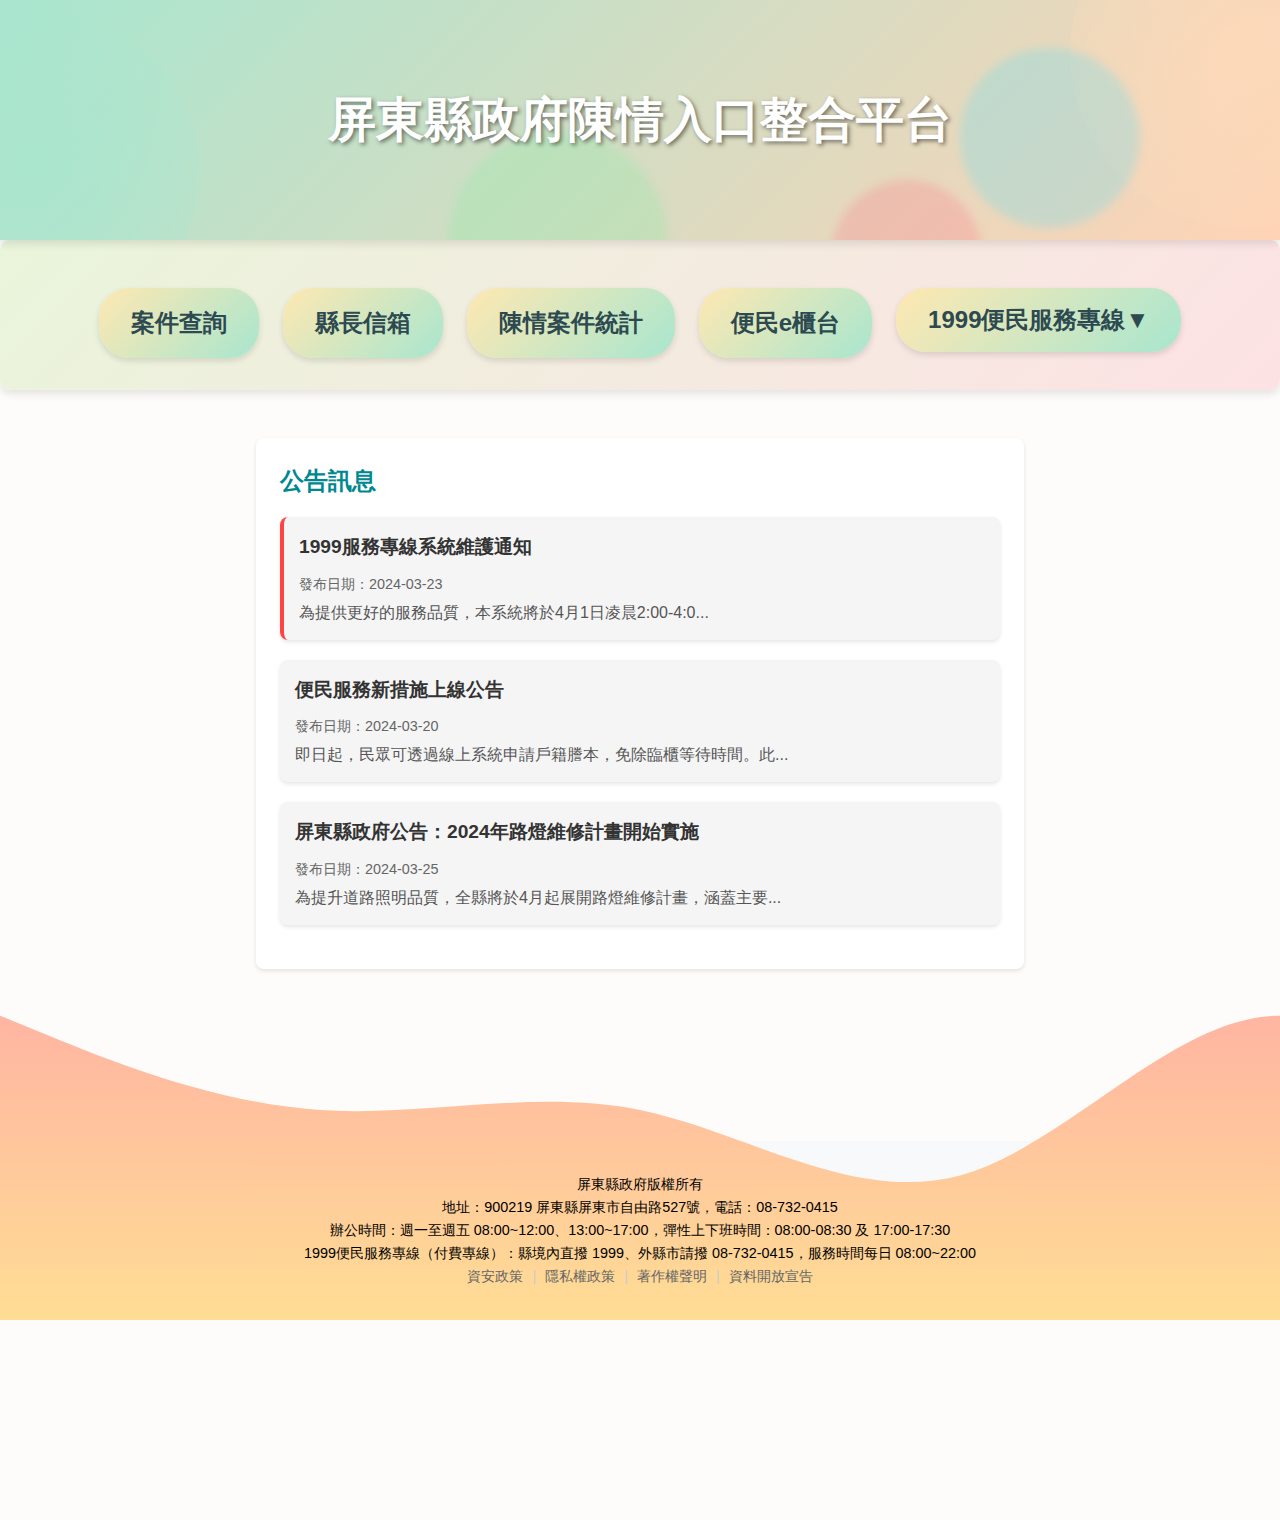
<file: index.html>
<!DOCTYPE html>
<html lang="zh-Hant">
  <head>
    <meta charset="UTF-8" />
    <meta name="viewport" content="width=device-width, initial-scale=1.0" />
    <title>屏東縣政府陳情入口整合平台</title>
    <link rel="stylesheet" href="styles.css" />
    <script defer src="scripts.js"></script>
  </head>

  <style>
    /* 彈跳視窗（Modal）相關樣式 */
    .modal {
      display: none; /* 預設隱藏 */
      position: fixed; /* 固定在視窗上方 */
      z-index: 9999; /* 保證在最前方 */
      left: 0;
      top: 0;
      width: 100%;
      height: 100%;
      overflow: auto; /* 內容若超出視窗，則產生捲軸 */
      background-color: rgba(0, 0, 0, 0.5); /* 半透明背景 */
    }
    .modal-content {
      background-color: #fff;
      margin: 10% auto; /* 使區塊在畫面置中 */
      padding: 2rem 2.5rem;
      width: 80%;
      max-width: 600px;
      position: relative;
      border-radius: 4px;
      max-height: 80vh; /* 避免 Modal 過高時超出畫面 */
      overflow-y: auto; /* 內容過多時可捲動 */
      white-space: normal; /* 預設就會換行 */
      /* 或者是 white-space: pre-wrap; */
      word-wrap: break-word; /* 長字自動換行 */
      border-right: 2px solid rgba(255, 0, 0, 0.1); /* 右邊框 */
      border-bottom: 2px solid rgba(255, 0, 0, 0.1); /* 下邊框 */
    }
    .modal-content h3 {
      margin-top: 0;
    }
    .close-button {
      position: absolute;
      top: 10px;
      right: 15px;
      font-size: 24px;
      color: #333;
      cursor: pointer;
    }
    .close-button:hover {
      color: #666;
    }
  </style>
  <body>
    <!-- 頁首 -->
    <header>
      <h1>屏東縣政府陳情入口整合平台</h1>
      <!--
      <nav>
        <ul>
          <li><a href="#">首頁</a></li>
          <li><a href="#">最新消息</a></li>
          <li><a href="chart.html">統計圖表</a></li>
          <li><a href="#">聯絡我們</a></li>
        </ul>
      </nav> -->
      <div class="circle"></div>
  <div class="circle"></div>
  <div class="circle"></div>
  <div class="circle"></div>
    </header>

    <!-- 按鈕查詢區 -->
    <section class="query-section">
      <div class="query-buttons">
        <button class="query-btn" onclick="location.href='case_query.html'">
          案件查詢
        </button>
        <button class="query-btn" onclick="location.href='mayor_mailbox.html'">
          縣長信箱
        </button>
        <!-- <button class="query-btn" onclick="location.href='faq.html'">常見問題集</button> -->
        <button class="query-btn" onclick="location.href='chart.html'">
          陳情案件統計
        </button>

        <a
          href="https://www.pthg.gov.tw/e-service/"
          target="_blank"
          rel="noopener noreferrer"
          class="query-btn"
        >
          便民e櫃台
        </a>
        <!-- 更多服務按鈕 -->
        <div class="dropdown">
          <button class="query-btn">1999便民服務專線▼</button>
          <div class="dropdown-menu">
            <button
              class="dropdown-item"
              onclick="location.href='1999_service.html'"
            >
              1999服務時間與費率說明
            </button>
            <button
              class="dropdown-item"
              onclick="location.href='1999_case_process.html'"
            >
              案件流程與規範
            </button>
            <button class="dropdown-item" onclick="location.href='contact_info.html'">其他相關通報專線</button>
          </div>
        </div>
      </div>
    </section>

    <!-- 主要內容 -->
    <main>
      <section class="content">
        <h2>公告訊息</h2>
        <div id="news-container">
          <!-- 新聞內容將由 JavaScript 動態載入 -->
          <div class="loading">載入中...</div>
        </div>
      </section>
      <!-- 增加空白區域 -->
      <div class="spacer"></div>
    </main>

    <!-- 彈跳視窗 (Modal) 結構 -->
    <div id="modal" class="modal">
      <div class="modal-content">
        <!-- 關閉按鈕 -->
        <span id="close-modal" class="close-button">&times;</span>
        <!-- 這裡會動態載入新聞標題與內文 -->
        <h3 id="modal-title"></h3>
        <p id="modal-date" class="news-date"></p>
        <p id="modal-body" class="news-content"></p>
      </div>
    </div>

    <!-- 頁尾 -->
    <footer>
      <div class="footer-content">
        <p>屏東縣政府版權所有</p>
        <p>地址：900219 屏東縣屏東市自由路527號，電話：08-732-0415</p>

        <p>
          辦公時間：週一至週五
          08:00~12:00、13:00~17:00，彈性上下班時間：08:00-08:30 及 17:00-17:30
        </p>
        <p>
          1999便民服務專線（付費專線）：縣境內直撥 1999、外縣市請撥
          08-732-0415，服務時間每日 08:00~22:00
        </p>
        <a
          href="https://www.pthg.gov.tw/cp.aspx?n=12BA767FD998D05E"
          class="footer-link"
          >資安政策</a
        >
        <span>|</span>
        <a
          href="https://www.pthg.gov.tw/cp.aspx?n=48DF0A537FFF0FAF"
          class="footer-link"
          >隱私權政策</a
        >
        <span>|</span>
        <a
          href="https://www.pthg.gov.tw/cp.aspx?n=F0BADD3C2111A890"
          class="footer-link"
          >著作權聲明</a
        >
        <span>|</span>
        <a
          href="https://www.pthg.gov.tw/cp.aspx?n=71AA0F794E4D8D92"
          class="footer-link"
          >資料開放宣告</a
        >
      </div>
      <svg
        id="wave"
        style="transform: rotate(0deg); transition: 0.3s"
        viewBox="0 0 1440 490"
        version="1.1"
        xmlns="http://www.w3.org/2000/svg"
      >
        <defs>
          <linearGradient id="sw-gradient-0" x1="0" x2="0" y1="1" y2="0">
            <stop stop-color="rgba(255, 221, 148, 1)" offset="0%"></stop>
            <stop stop-color="rgba(255, 167, 167, 1)" offset="100%"></stop>
          </linearGradient>
        </defs>
        <path
          style="transform: translate(0, 0px); opacity: 1"
          fill="url(#sw-gradient-0)"
          d="M0,147L60,171.5C120,196,240,245,360,253.2C480,261,600,229,720,253.2C840,278,960,359,1080,326.7C1200,294,1320,147,1440,147C1560,147,1680,294,1800,318.5C1920,343,2040,245,2160,171.5C2280,98,2400,49,2520,32.7C2640,16,2760,33,2880,89.8C3000,147,3120,245,3240,261.3C3360,278,3480,212,3600,196C3720,180,3840,212,3960,204.2C4080,196,4200,147,4320,106.2C4440,65,4560,33,4680,81.7C4800,131,4920,261,5040,326.7C5160,392,5280,392,5400,383.8C5520,376,5640,359,5760,318.5C5880,278,6000,212,6120,228.7C6240,245,6360,343,6480,375.7C6600,408,6720,376,6840,302.2C6960,229,7080,114,7200,89.8C7320,65,7440,131,7560,187.8C7680,245,7800,294,7920,326.7C8040,359,8160,376,8280,383.8C8400,392,8520,392,8580,392L8640,392L8640,490L8580,490C8520,490,8400,490,8280,490C8160,490,8040,490,7920,490C7800,490,7680,490,7560,490C7440,490,7320,490,7200,490C7080,490,6960,490,6840,490C6720,490,6600,490,6480,490C6360,490,6240,490,6120,490C6000,490,5880,490,5760,490C5640,490,5520,490,5400,490C5280,490,5160,490,5040,490C4920,490,4800,490,4680,490C4560,490,4440,490,4320,490C4200,490,4080,490,3960,490C3840,490,3720,490,3600,490C3480,490,3360,490,3240,490C3120,490,3000,490,2880,490C2760,490,2640,490,2520,490C2400,490,2280,490,2160,490C2040,490,1920,490,1800,490C1680,490,1560,490,1440,490C1320,490,1200,490,1080,490C960,490,840,490,720,490C600,490,480,490,360,490C240,490,120,490,60,490L0,490Z"
        ></path>
      </svg>
    </footer>

    <script>
      // 載入最新訊息並綁定點擊事件
      async function loadNews() {
        try {
          const response = await fetch("news.json");
          const data = await response.json();
          data.news.sort((a, b) => a.id - b.id); // 依id排序
          const newsContainer = document.getElementById("news-container");

          // 清空「載入中...」訊息
          newsContainer.innerHTML = "";

          // 逐筆建立新聞項目
          data.news.forEach((item) => {
            const newsItem = document.createElement("div");
            newsItem.className = `news-item ${
              item.important ? "important" : ""
            }`;
            // 塞入簡要資訊
            newsItem.innerHTML = `
              <h3>${item.title}</h3>
              <p class="news-date">發布日期：${item.date}</p>
              <p class="news-content">
                <!-- 為了版面美觀，可只顯示前幾行或前幾個字，此處示範保留部分內容 -->
                ${item.content.substring(0, 30)}... 
              </p>
            `;

            // 點擊後顯示彈跳視窗的完整內容
            newsItem.addEventListener("click", () => {
              // 取得 Modal 相關元素
              const modal = document.getElementById("modal");
              const modalTitle = document.getElementById("modal-title");
              const modalDate = document.getElementById("modal-date");
              const modalBody = document.getElementById("modal-body");

              // 動態填入內容
              modalTitle.textContent = item.title;
              modalDate.textContent = "發布日期：" + item.date;
              modalBody.textContent = item.content;

              // 顯示 Modal
              modal.style.display = "block";
            });

            newsContainer.appendChild(newsItem);
          });
        } catch (error) {
          console.error("載入新聞資料時發生錯誤:", error);
          document.getElementById("news-container").innerHTML =
            '<p class="error">載入資料時發生錯誤，請稍後再試。</p>';
        }
      }

      // 註冊關閉 Modal 的事件
      function initModalClose() {
        const modal = document.getElementById("modal");
        const closeModalBtn = document.getElementById("close-modal");

        // 點擊「X」關閉
        closeModalBtn.addEventListener("click", () => {
          modal.style.display = "none";
        });

        // 點擊背景區域也關閉
        window.addEventListener("click", (event) => {
          if (event.target === modal) {
            modal.style.display = "none";
          }
        });
      }

      // 當頁面載入完成時執行
      document.addEventListener("DOMContentLoaded", () => {
        loadNews();
        initModalClose();
      });
      
    </script>
    <!-- 回到頂部按鈕 -->
<button id="top-btn" onclick="scrollToTop()">
  <i class="fas fa-chevron-up"></i>
</button>

<!-- 引入 Font Awesome 圖標庫 -->
<link rel="stylesheet" href="https://cdnjs.cloudflare.com/ajax/libs/font-awesome/6.0.0/css/all.min.css">


  </body>
</html>
</file>
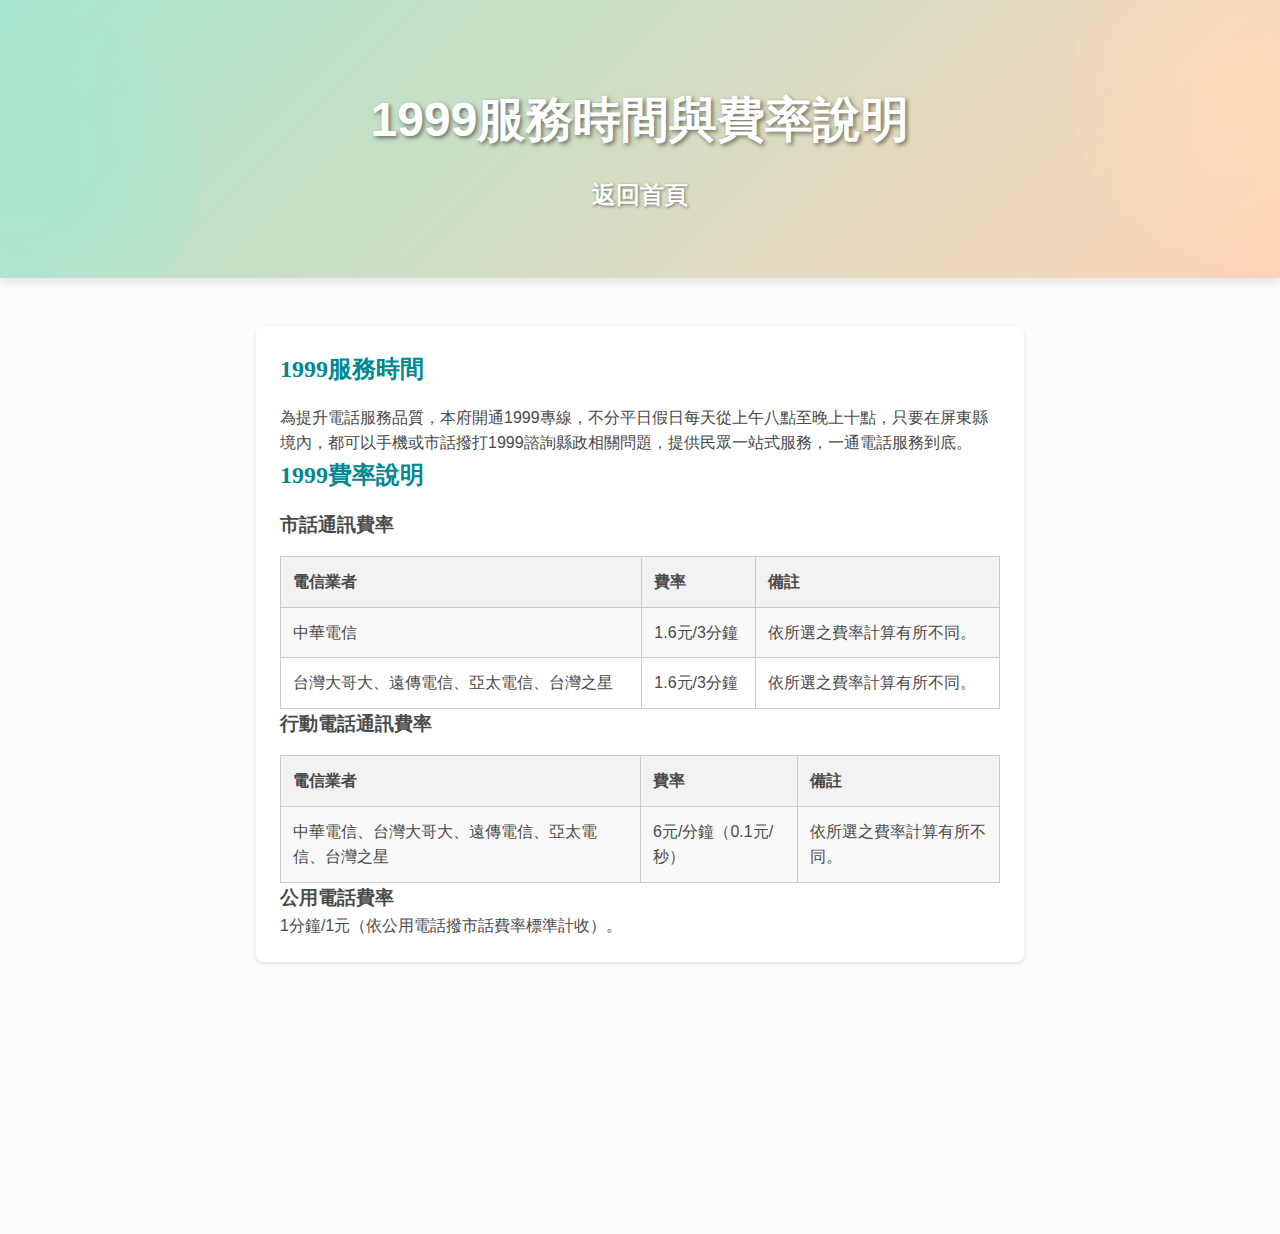
<file: 1999_service.html>
<!DOCTYPE html>
<html lang="zh-Hant">
  <head>
    <meta charset="UTF-8" />
    <meta name="viewport" content="width=device-width, initial-scale=1.0" />
    <title>屏東縣政府陳情入口整合平台</title>
    <link rel="stylesheet" href="styles.css" />
    <script defer src="scripts.js"></script>
    <link
      href="https://cdnjs.cloudflare.com/ajax/libs/font-awesome/6.0.0-beta3/css/all.min.css"
      rel="stylesheet"
    />
  </head>
  <body>
    <!-- 頁首 -->
    <header>
      <h1>1999服務時間與費率說明</h1>
      <nav>
        <ul>
          <li><a href="index.html">返回首頁</a></li>
        </ul>
      </nav>
    </header>

    <!-- 主要內容 -->
    <main>
      <section class="content">
        <h2>1999服務時間</h2>
        <p>
          為提升電話服務品質，本府開通1999專線，不分平日假日每天從上午八點至晚上十點，只要在屏東縣境內，都可以手機或市話撥打1999諮詢縣政相關問題，提供民眾一站式服務，一通電話服務到底。
        </p>

        <h2>1999費率說明</h2>
        <h3>市話通訊費率</h3>
        <table>
          <thead>
            <tr>
              <th>電信業者</th>
              <th>費率</th>
              <th>備註</th>
            </tr>
          </thead>
          <tbody>
            <tr>
              <td>中華電信</td>
              <td>1.6元/3分鐘</td>
              <td>依所選之費率計算有所不同。</td>
            </tr>
            <tr>
              <td>台灣大哥大、遠傳電信、亞太電信、台灣之星</td>
              <td>1.6元/3分鐘</td>
              <td>依所選之費率計算有所不同。</td>
            </tr>
          </tbody>
        </table>

        <h3>行動電話通訊費率</h3>
        <table>
          <thead>
            <tr>
              <th>電信業者</th>
              <th>費率</th>
              <th>備註</th>
            </tr>
          </thead>
          <tbody>
            <tr>
              <td>中華電信、台灣大哥大、遠傳電信、亞太電信、台灣之星</td>
              <td>6元/分鐘（0.1元/秒）</td>
              <td>依所選之費率計算有所不同。</td>
            </tr>
          </tbody>
        </table>

        <h3>公用電話費率</h3>
        <p>1分鐘/1元（依公用電話撥市話費率標準計收）。</p>

       
      </section>
<!--      <h4>相關檔案</h4>

      #在新標籤中打開 PDF
      <a
        href="屏東縣政府 1999 話務服務作業要點.pdf"
        target="_blank"
        class="attachment-btn"
      >
        <i class="fas fa-download"></i> 屏東縣政府 1999 話務服務作業要點
      </a>
      <a href="話務服務流程圖.pdf" target="_blank" class="attachment-btn">
        <i class="fas fa-download"></i> 話務服務流程圖
      </a>
       -->
    </main>
        <!-- 回到頂部按鈕 -->
<button id="top-btn" onclick="scrollToTop()">
  <i class="fas fa-chevron-up"></i>
</button>

<!-- 引入 Font Awesome 圖標庫 -->
<link rel="stylesheet" href="https://cdnjs.cloudflare.com/ajax/libs/font-awesome/6.0.0/css/all.min.css">

  </body>
</html>
</file>
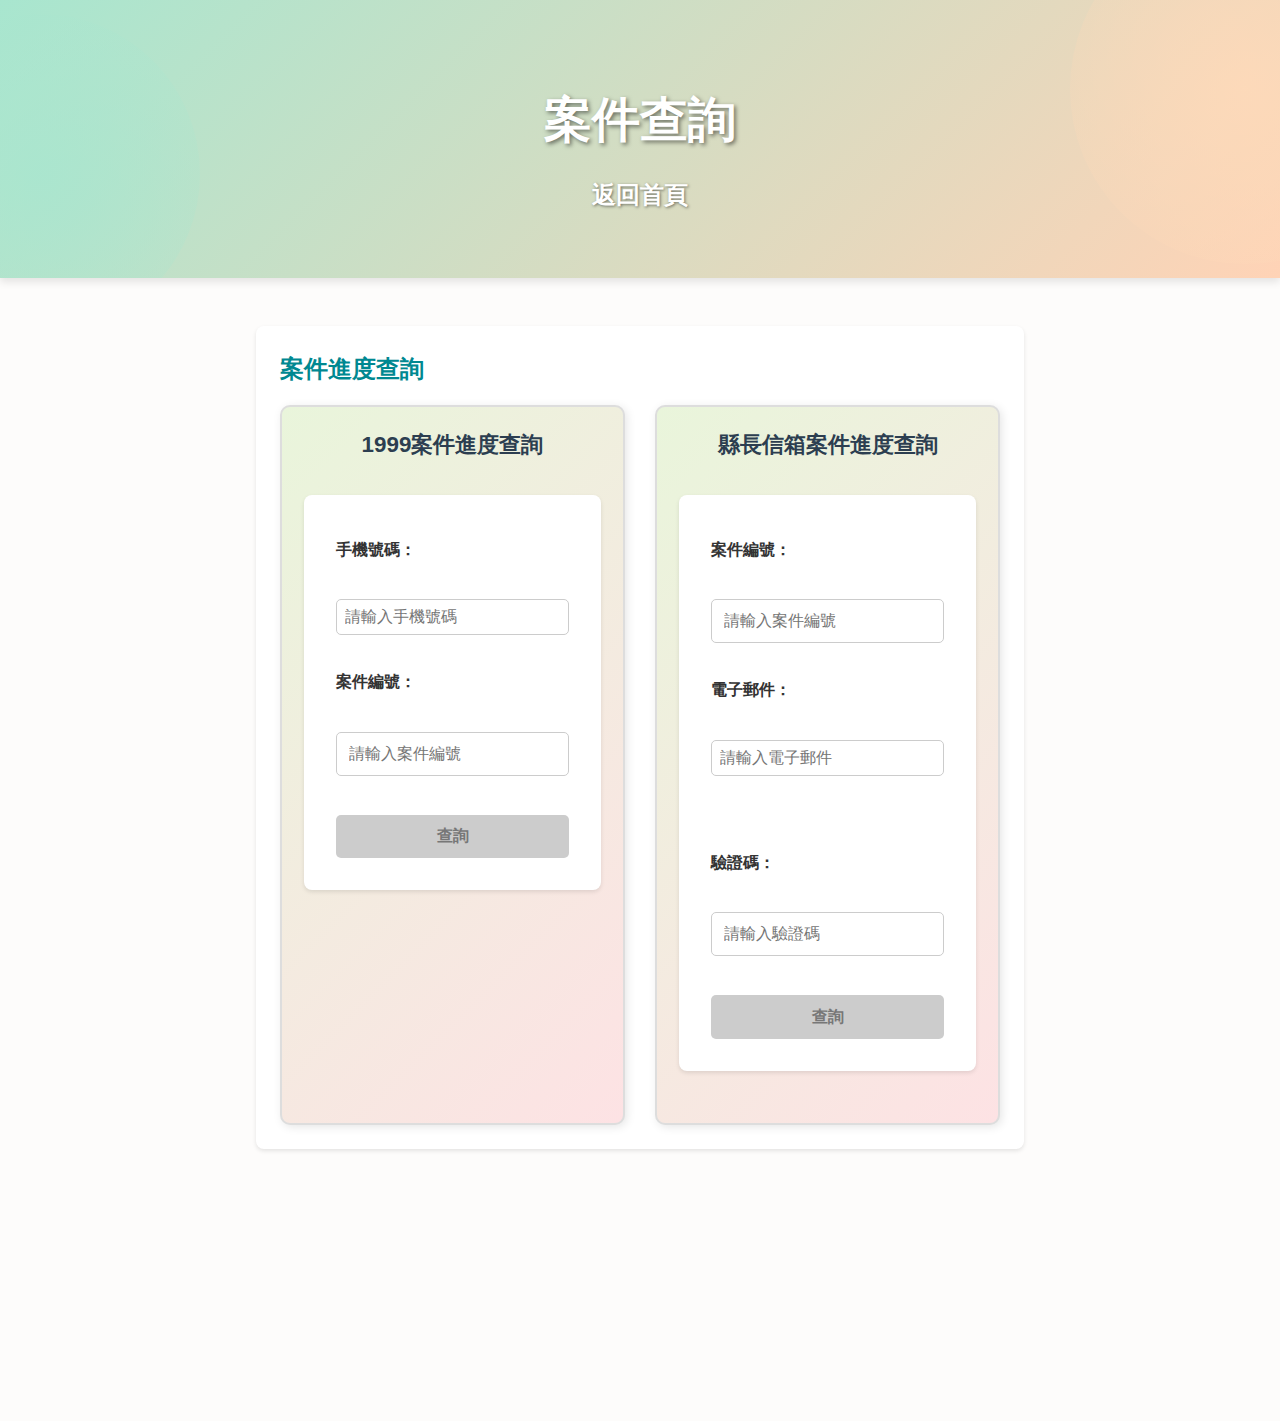
<file: case_query.html>
<!DOCTYPE html>
<html lang="zh-Hant">
  <head>
    <meta charset="UTF-8" />
    <meta name="viewport" content="width=device-width, initial-scale=1.0" />
    <title>屏東縣政府陳情入口整合平台</title>
    <link rel="stylesheet" href="styles.css" />
    <script defer src="scripts.js"></script>
    <style>
      /* **統一區塊大小 & 版面美化** */
      .query-container {
        display: flex;
        gap: 30px; /* 設定區塊間距 */
        justify-content: space-between;
        align-items: stretch; /* 讓區塊高度一致 */
      }

      /* **統一區塊樣式** */
      .query-section {
        flex: 1;
        padding: 20px;
        border: 2px solid #ddd; /* 增加邊框讓區塊更明顯 */
        border-radius: 10px; /* 圓角邊框 */
        background-color: #f9f9f9; /* 淺色背景 */
        box-shadow: 2px 2px 10px rgba(0, 0, 0, 0.1); /* 增加陰影 */
        display: flex;
        flex-direction: column;
      }

      .query-section h3 {
        text-align: center;
        font-size: 1.4rem;
        color: #2c3e50;
      }

      /* **輸入框樣式** */
      .query-form label {
        font-weight: bold;
        color: #333;
        margin-top: 10px;
        display: block;
      }

      .query-form input {
        width: 100%;
        padding: 8px;
        font-size: 1rem;
        border: 1px solid #ccc;
        border-radius: 5px;
        margin-top: 5px;
        transition: 0.3s;
      }

      .query-form input:focus {
        border-color: #3498db;
        box-shadow: 0 0 5px rgba(52, 152, 219, 0.5);
      }

      /* **驗證碼區塊** */
      .captcha-container {
        display: flex;
        align-items: center;
      }

      .captcha-container img {
        margin-left: 10px;
        height: 40px;
        border-radius: 5px;
      }

      /* **按鈕樣式** */
      .submit-btn {
        width: 100%;
        padding: 10px;
        font-size: 1rem;
        font-weight: bold;
        color: white;
        background-color: #3498db; /* 藍色按鈕 */
        border: none;
        border-radius: 5px;
        cursor: pointer;
        margin-top: 15px;
        transition: background-color 0.3s ease;
      }

      .submit-btn:hover {
        background-color: #2980b9;
      }

      .submit-btn:disabled {
        background-color: #bdc3c7;
        cursor: not-allowed;
      }

      /* **響應式設計** */
      @media (max-width: 768px) {
        .query-container {
          flex-direction: column; /* 在小螢幕時變回上下排列 */
        }
      }
    </style>
  </head>
  <body>
    <header>
      <h1>案件查詢</h1>
      <nav>
        <ul>
          <li><a href="index.html">返回首頁</a></li>
        </ul>
      </nav>
    </header>

    <main>
      <section class="content">
        <h2>案件進度查詢</h2>
    
        <div class="query-container">
          
          <!-- 1999 案件進度查詢 -->
          <div class="query-section">
            <h3>1999案件進度查詢</h3>
            <form action="process_1999_query.php" method="post" class="query-form" id="form-1999">
              <label for="phone_number">手機號碼：</label>
              <input type="tel" id="phone_number" name="phone_number" placeholder="請輸入手機號碼" required />
    
              <label for="case_number_1999">案件編號：</label>
              <input type="text" id="case_number_1999" name="case_number_1999" placeholder="請輸入案件編號" required />
    
              <button type="submit" class="submit-btn" id="query-btn-1999" disabled>查詢</button>
            </form>
          </div>
    
          <!-- 縣長信箱案件進度查詢 -->
          <div class="query-section">
            <h3>縣長信箱案件進度查詢</h3>
            <form action="process_mayor_query.php" method="post" class="query-form" id="form-mayor">
              <label for="case_number_mayor">案件編號：</label>
              <input type="text" id="case_number_mayor" name="case_number_mayor" placeholder="請輸入案件編號" required />
    
              <label for="email">電子郵件：</label>
              <div class="email-input-container">
                <input type="email" id="email" name="email" placeholder="請輸入電子郵件" required />
                
              </div>
              <p id="email-message" class="email-message"></p> <!-- 顯示發送成功訊息 -->
    
              <label for="email_code">驗證碼：</label>
              <input type="text" id="email_code" name="email_code" placeholder="請輸入驗證碼" required />
    
              <button type="submit" class="submit-btn" id="query-btn-mayor" disabled>查詢</button>
            </form>
          </div>
        </div> <!-- 結束 .query-container -->
    
      </section>
    </main>
    
    <script>
      document.addEventListener("DOMContentLoaded", () => {
        // 1999 案件查詢
        const phoneInput = document.getElementById("phone_number");
        const caseNumber1999Input = document.getElementById("case_number_1999");
        const queryButton1999 = document.getElementById("query-btn-1999");
    
        function validate1999Form() {
          queryButton1999.disabled = !(phoneInput.value.trim() !== "" && caseNumber1999Input.value.trim() !== "");
        }
    
        phoneInput.addEventListener("input", validate1999Form);
        caseNumber1999Input.addEventListener("input", validate1999Form);
        validate1999Form();
    
        // 縣長信箱案件查詢
        const caseNumberMayorInput = document.getElementById("case_number_mayor");
        const emailInput = document.getElementById("email");
        const sendCodeBtn = document.getElementById("send-code-btn");
        const emailCodeInput = document.getElementById("email_code");
        const queryButtonMayor = document.getElementById("query-btn-mayor");
        const emailMessage = document.getElementById("email-message");
        let verificationCode = "";
    
        function validateMayorForm() {
          queryButtonMayor.disabled = !(caseNumberMayorInput.value.trim() !== "" && emailCodeInput.value.trim() !== verificationCode);
        }

        caseNumberMayorInput.addEventListener("input", validateMayorForm);
        emailInput.addEventListener("input", function () {
          validateMayorForm();
          sendCodeBtn.disabled = emailInput.value.trim() === ""; // 沒輸入 Email 時，禁用發送驗證碼按鈕
        });
    
        emailCodeInput.addEventListener("input", validateMayorForm);
    
        // **發送驗證碼功能**
        sendCodeBtn.addEventListener("click", function () {
          const email = emailInput.value.trim();
          const emailPattern = /^[^\s@]+@[^\s@]+\.[^\s@]+$/; // 基本 Email 格式驗證
    
          // **先清空舊的錯誤訊息**
          emailMessage.innerHTML = "";
    
          if (!email) {
            emailMessage.innerHTML = `<span style="color: red;">請輸入電子郵件！</span>`;
            return;
          }
    
          if (!email.includes("@") || email.startsWith("@") || email.endsWith("@")) {
          emailMessage.innerHTML = `<span style="color: red;">請輸入有效的電子郵件地址！</span>`;
          return;
          }

    
          // **避免重複顯示發送成功訊息**
          if (emailMessage.innerHTML.includes("驗證碼已發送至您的電子郵件")) return;
    
          // 產生 6 位數驗證碼
          verificationCode = Math.floor(100000 + Math.random() * 900000).toString();
          console.log("發送的驗證碼：", verificationCode);
    
          // 顯示驗證碼發送成功訊息
          emailMessage.style.color = "green";
          emailMessage.style.fontSize = "0.9rem";
          emailMessage.style.marginTop = "5px";
          emailMessage.innerHTML = `驗證碼已發送至您的電子郵件，請查收！`; // **換行顯示**
    
          emailCodeInput.disabled = false; // **開啟驗證碼輸入欄位**
        });
      });


      //模擬查詢結果(未連接API)//電子郵件查詢
      document.addEventListener("DOMContentLoaded", function () {
    const mayorForm = document.getElementById("form-mayor");
    const queryButtonMayor = document.getElementById("query-btn-mayor");

    // 改用 JavaScript 處理表單提交
    mayorForm.addEventListener("submit", function (event) {
        event.preventDefault(); // 阻止表單真正提交
        console.log("查詢按鈕被點擊，開始驗證...");

        const caseNumber = document.getElementById("case_number_mayor").value.trim();
        const email = document.getElementById("email").value.trim();
        const emailCode = document.getElementById("email_code").value.trim();

        // **檢查欄位是否填寫**
        if (caseNumber === "" || email === "" || emailCode === "") {
            alert("請填寫所有欄位！");
            return;
        }

        // 成功後前端跳轉到 `query_result.html`
        console.log("驗證成功，跳轉到結果頁面");
        window.location.href = "./query_result.html?case_number=" + encodeURIComponent(caseNumber) +"&email_Code=" + encodeURIComponent(emailCode);
    });
    //模擬查詢結果(未連接API)//手機號碼查詢
    const phoneForm = document.getElementById("form-1999");
    const queryButtonPhone = document.getElementById("query-btn-1999");
    // 改用 JavaScript 處理表單提交
    phoneForm.addEventListener("submit", function (event) {
        event.preventDefault(); // 阻止表單真正提交
        console.log("查詢按鈕被點擊，開始驗證...");
    const phoneForm = document.getElementById("form-1999");
    const queryButtonPhone = document.getElementById("query-btn-1999");

    

        const caseNumber = document.getElementById("case_number_1999").value.trim();
        const phonenumber = document.getElementById("phone_number").value.trim();

        // **檢查欄位是否填寫**
        if (caseNumber === "" || phonenumber === "" ) {
            alert("請填寫所有欄位！");
            return;
        }

        // 成功後前端跳轉到 `query_result_phone.html`
        console.log("驗證成功，跳轉到結果頁面");
        window.location.href = "./query_result_phone.html?case_number=" + encodeURIComponent(caseNumber) +"&phone_number=" + encodeURIComponent(phonenumber);
    });
});

    </script>
    
    
    
    
        <!-- 回到頂部按鈕 -->
<button id="top-btn" onclick="scrollToTop()">
  <i class="fas fa-chevron-up"></i>
</button>

<!-- 引入 Font Awesome 圖標庫 -->
<link rel="stylesheet" href="https://cdnjs.cloudflare.com/ajax/libs/font-awesome/6.0.0/css/all.min.css">

  </body>
</html>
</file>
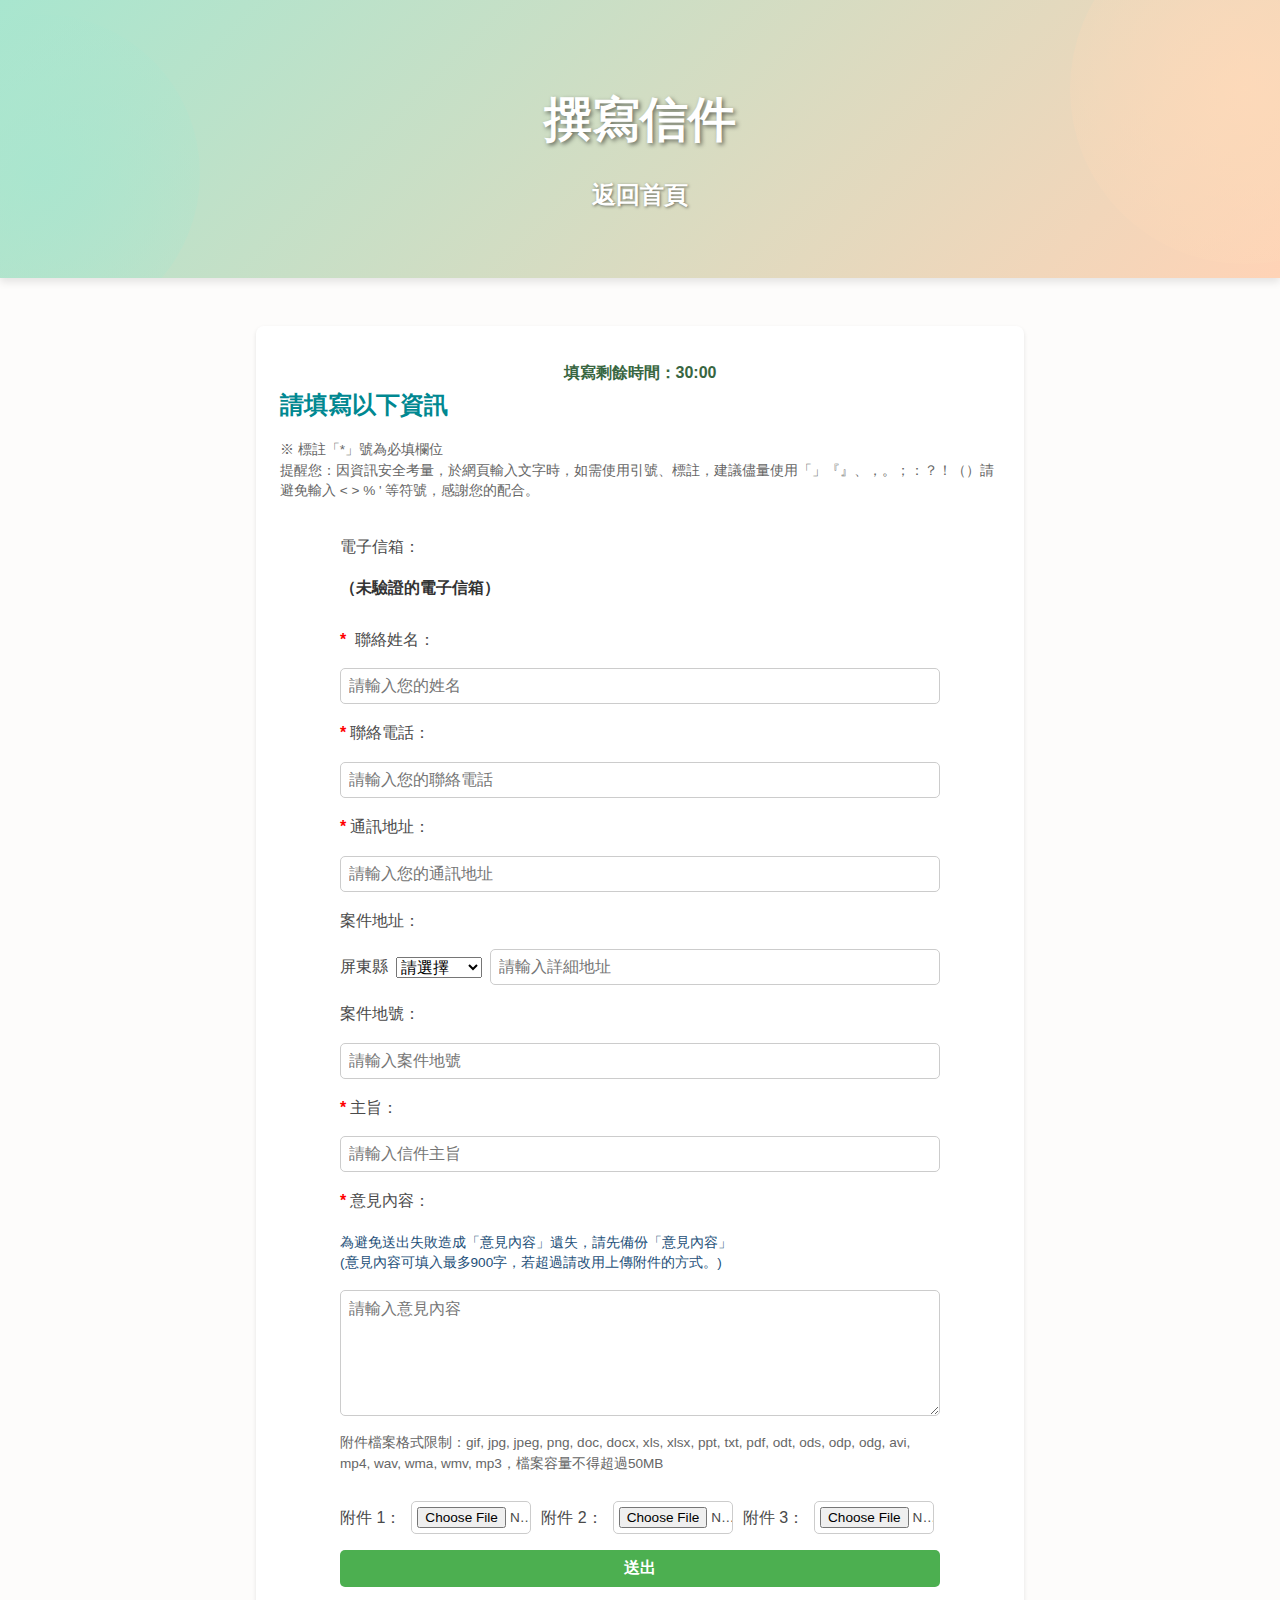
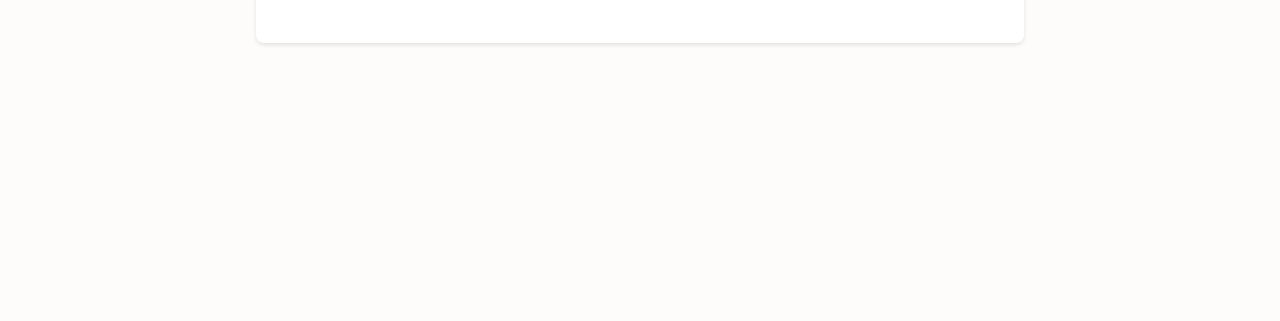
<file: compose_mail.html>
<!DOCTYPE html>
<html lang="zh-Hant">
  <head>
    <meta charset="UTF-8" />
    <meta name="viewport" content="width=device-width, initial-scale=1.0" />
    <title>屏東縣政府陳情入口整合平台</title>
    <link rel="stylesheet" href="styles.css" />
    <script defer src="scripts.js"></script>
  </head>
  <body>
    <!-- 頁首 -->
    <header>
      <h1>撰寫信件</h1>
      <nav>
        <ul>
          <li><a href="index.html">返回首頁</a></li>
        </ul>
      </nav>
    </header>

    <!-- 主要內容 -->
    <main>
      <section class="content">
        
        <p id="countdown-timer" class="countdown-timer">填寫時間剩餘：30:00</p>
        <h2>請填寫以下資訊</h2>
        <p class="form-note">
          ※ 標註「*」號為必填欄位 <br>
          提醒您：因資訊安全考量，於網頁輸入文字時，如需使用引號、標註，建議儘量使用「」『』、，。；：？！（）請避免輸入 &lt; &gt; % ' 等符號，感謝您的配合。
        </p>
        
        <form action="process_mail.php" method="post" enctype="multipart/form-data" class="compose-form">

        <!-- Email -->
          <label for="email">電子信箱：</label>
          <p id="email-display" class="email-text"></p>
          <input type="hidden" id="email" name="email">



          <!-- 聯絡姓名 -->
          <label for="name"><span class="required">*</span> 聯絡姓名：</label>
          <input
            type="text"
            id="name"
            name="name"
            placeholder="請輸入您的姓名"
            
          />

          <!-- 聯絡電話 -->
          <label for="phone"><span class="required">*</span>聯絡電話：</label>
          <input
            type="tel"
            id="phone"
            name="phone"
            placeholder="請輸入您的聯絡電話"
            
          />

          <!-- 通訊地址 -->
          <label for="address"><span class="required">*</span>通訊地址：</label>
          <input
            type="text"
            id="address"
            name="address"
            placeholder="請輸入您的通訊地址"
            
          />

          <!-- 案件地址 -->
          <label for="township">案件地址：</label>
<div class="address-container">
  <span class="fixed-text">屏東縣</span>
  <select id="township" name="township">
    <option value="">請選擇</option>
    <option value="屏東市">屏東市</option>
    <option value="潮州鎮">潮州鎮</option>
    <option value="東港鎮">東港鎮</option>
    <option value="恆春鎮">恆春鎮</option>
    <option value="萬丹鄉">萬丹鄉</option>
    <option value="長治鄉">長治鄉</option>
    <option value="麟洛鄉">麟洛鄉</option>
    <option value="九如鄉">九如鄉</option>
    <option value="里港鄉">里港鄉</option>
    <option value="鹽埔鄉">鹽埔鄉</option>
    <option value="高樹鄉">高樹鄉</option>
    <option value="萬巒鄉">萬巒鄉</option>
    <option value="內埔鄉">內埔鄉</option>
    <option value="竹田鄉">竹田鄉</option>
    <option value="新埤鄉">新埤鄉</option>
    <option value="枋寮鄉">枋寮鄉</option>
    <option value="新園鄉">新園鄉</option>
    <option value="崁頂鄉">崁頂鄉</option>
    <option value="林邊鄉">林邊鄉</option>
    <option value="南州鄉">南州鄉</option>
    <option value="佳冬鄉">佳冬鄉</option>
    <option value="琉球鄉">琉球鄉</option>
    <option value="車城鄉">車城鄉</option>
    <option value="滿州鄉">滿州鄉</option>
    <option value="枋山鄉">枋山鄉</option>
    <option value="三地門鄉">三地門鄉</option>
    <option value="霧臺鄉">霧臺鄉</option>
    <option value="瑪家鄉">瑪家鄉</option>
    <option value="泰武鄉">泰武鄉</option>
    <option value="來義鄉">來義鄉</option>
    <option value="春日鄉">春日鄉</option>
    <option value="獅子鄉">獅子鄉</option>
    <option value="牡丹鄉">牡丹鄉</option>
    <option value="其他">其他</option>
    
  </select>
  <input
    type="text"
    id="case-address"
    name="case_address"
    placeholder="請輸入詳細地址"
  />
</div>

          <!-- 案件地號 -->
          <label for="land-number">案件地號：</label>
          <input
            type="text"
            id="land-number"
            name="land_number"
            placeholder="請輸入案件地號"
          />

          <!-- 主旨 -->
          <label for="subject"><span class="required">*</span>主旨：</label>
          <input
            type="text"
            id="subject"
            name="subject"
            placeholder="請輸入信件主旨"
            
          />

          <!-- 意見內容 -->
          <label for="content"><span class="required">*</span>意見內容：</label>
          <span class="content-note">為避免送出失敗造成「意見內容」遺失，請先備份「意見內容」<br>
          (意見內容可填入最多900字，若超過請改用上傳附件的方式。)</span>
          <textarea
            id="content"
            name="content"
            rows="6"
            placeholder="請輸入意見內容"
           
          ></textarea>

<!-- 附件上傳說明 -->
<p class="file-note">附件檔案格式限制：gif, jpg, jpeg, png, doc, docx, xls, xlsx, ppt, txt, pdf, odt, ods, odp, odg, avi, mp4, wav, wma, wmv, mp3，檔案容量不得超過50MB</p>

<!-- 附件上傳容器 -->
<div class="file-upload-container">
    <label for="attachment1">附件 1：</label>
    <input type="file" id="attachment1" name="attachments[]" 
      accept=".gif,.jpg,.jpeg,.png,.doc,.docx,.xls,.xlsx,.ppt,.txt,.pdf,.odt,.ods,.odp,.odg,.avi,.mp4,.wav,.wma,.wmv,.mp3" />

    <label for="attachment2">附件 2：</label>
    <input type="file" id="attachment2" name="attachments[]" 
      accept=".gif,.jpg,.jpeg,.png,.doc,.docx,.xls,.xlsx,.ppt,.txt,.pdf,.odt,.ods,.odp,.odg,.avi,.mp4,.wav,.wma,.wmv,.mp3" />

    <label for="attachment3">附件 3：</label>
    <input type="file" id="attachment3" name="attachments[]" 
      accept=".gif,.jpg,.jpeg,.png,.doc,.docx,.xls,.xlsx,.ppt,.txt,.pdf,.odt,.ods,.odp,.odg,.avi,.mp4,.wav,.wma,.wmv,.mp3" />
</div>

<!-- 提交按鈕 -->
<button type="submit" class="submit-btn">送出</button>

        </form>
      </section>
    </main>
        <!-- 回到頂部按鈕 -->
<button id="top-btn" onclick="scrollToTop()">
  <i class="fas fa-chevron-up"></i>
</button>

<!-- 引入 Font Awesome 圖標庫 -->
<link rel="stylesheet" href="https://cdnjs.cloudflare.com/ajax/libs/font-awesome/6.0.0/css/all.min.css">
<script>
  document.addEventListener("DOMContentLoaded", function () {
  console.log("JS 加載成功"); // 測試 JavaScript 是否正確運行

  // 取得 LocalStorage 內的已驗證 Email，並帶入欄位
  const verifiedEmail = localStorage.getItem("verifiedEmail");
  if (verifiedEmail) {
    document.getElementById("email-display").textContent = verifiedEmail;
    document.getElementById("email").value = verifiedEmail;
  } else {
    document.getElementById("email-display").textContent = "（未驗證的電子信箱）";
  }

  // 取得表單與標題
  const form = document.querySelector(".compose-form");
  const formTitle = document.querySelector(".content h2"); // "請填寫以下資訊"
  const countdownElement = document.getElementById("countdown-timer");

  form.addEventListener("submit", function (event) {
    event.preventDefault(); // 阻止表單提交
    console.log("提交被攔截"); // 測試是否攔截提交

    let isValid = true; // 表單驗證狀態

    // **移除所有舊的錯誤訊息**
    document.querySelectorAll(".error-message").forEach(el => el.remove());

    // **檢查所有 "標示*" 的必填欄位（input & textarea）**
    form.querySelectorAll("label .required").forEach(span => {
      const input = span.parentElement.nextElementSibling; // 取得對應的輸入欄位

      if ((input.tagName === "INPUT" || input.tagName === "TEXTAREA") && !input.value.trim()) { // 檢查空值
        isValid = false;

        // 建立錯誤訊息
        let errorMessage = document.createElement("p");
        errorMessage.classList.add("error-message");
        errorMessage.style.color = "#d32f2f"; 
        errorMessage.style.fontSize = "0.9rem";
        errorMessage.style.marginTop = "3px";

        // 修正錯誤訊息，去掉 `*` 和 `:`
        let labelText = span.parentElement.innerText
          .replace(/[*:：]/g, '')  
          .split("\n")[0]          
          .trim();

        errorMessage.innerText = `請填寫 ${labelText}！`;

        // 插入錯誤訊息
        if (!input.nextElementSibling || !input.nextElementSibling.classList.contains("error-message")) {
          input.after(errorMessage);
        }
      }
    });

    // **如果表單通過驗證，顯示成功訊息**
    if (isValid) {
      console.log("表單驗證成功，提交！");

      // **隱藏表單與標題與倒數計時**
      form.style.display = "none";
      formTitle.style.display = "none";
      countdownElement.style.display = "none"; // 隱藏倒數時間
      // **隱藏提示文字**
const formNote = document.querySelector(".form-note");
if (formNote) {
    formNote.style.display = "none"; // 隱藏提示訊息
}

      // **顯示成功訊息**
      const successMessage = document.createElement("div");
      successMessage.classList.add("success-message");
      successMessage.innerHTML = `
          <p class="align-left">您的信件已傳送成功。<br>待案件分派至負責單位後，系統將另行發送受理通知至您的電子郵件信箱，可供查詢案件進度及相關資訊。</p>
          <p class="align-left">非常感謝您的來信，讓我們有機會為您服務。</p>
          <p class="align-left">祝您順心、平安</p>
          <p class="align-right"><strong>屏東縣政府 敬上</strong></p>
      `;

      // **插入成功訊息**
      form.parentElement.appendChild(successMessage);

      // **3 秒後跳回首頁**
      setTimeout(() => {
        alert("您的信件已送出，將返回首頁！");
        window.location.href = "index.html";
      }, 3000);
    } else {
      console.log("表單驗證失敗，請檢查！");
    }
  });

  // 附件上傳大小限制（50MB）
  document.querySelectorAll("input[type='file']").forEach(input => {
    input.addEventListener("change", function () {
      const maxSize = 50 * 1024 * 1024; // 50MB

      if (this.files.length > 0 && this.files[0].size > maxSize) {
        alert(`檔案 "${this.files[0].name}" 超過 50MB，請選擇較小的檔案！`);
        this.value = ""; // 清空選擇的檔案
      }
    });
  });

  // 設定初始倒數時間（30 分鐘）
  let timeRemaining = 30 * 60; // 轉換成秒
  let countdownInterval;

  function updateTimerDisplay() {
    let minutes = Math.floor(timeRemaining / 60);
    let seconds = timeRemaining % 60;
    countdownElement.textContent = `填寫剩餘時間：${minutes}:${seconds.toString().padStart(2, "0")}`;
  }

  function startCountdown() {
    countdownInterval = setInterval(() => {
      timeRemaining--;

      // 更新畫面顯示的時間
      updateTimerDisplay();

      // 剩 5 分鐘時跳出提醒
      if (timeRemaining === 300) {
        let extendTime = confirm("您的填寫時間即將到期，是否需要延長 10 分鐘？");
        if (extendTime) {
          timeRemaining += 600; // 延長 10 分鐘
        }
      }

      // 時間到時停用表單
      if (timeRemaining <= 0) {
        clearInterval(countdownInterval);
        countdownElement.textContent = "填寫時間已逾時，請重新整理頁面！";
        form.querySelectorAll("input, textarea, button").forEach(el => el.disabled = true);
        alert("填寫時間逾時，請重新整理頁面！");
      }
    }, 1000);
  }

  // 初始化倒數計時
  updateTimerDisplay();
  startCountdown();
});



</script>


  </body>
</html>
</file>
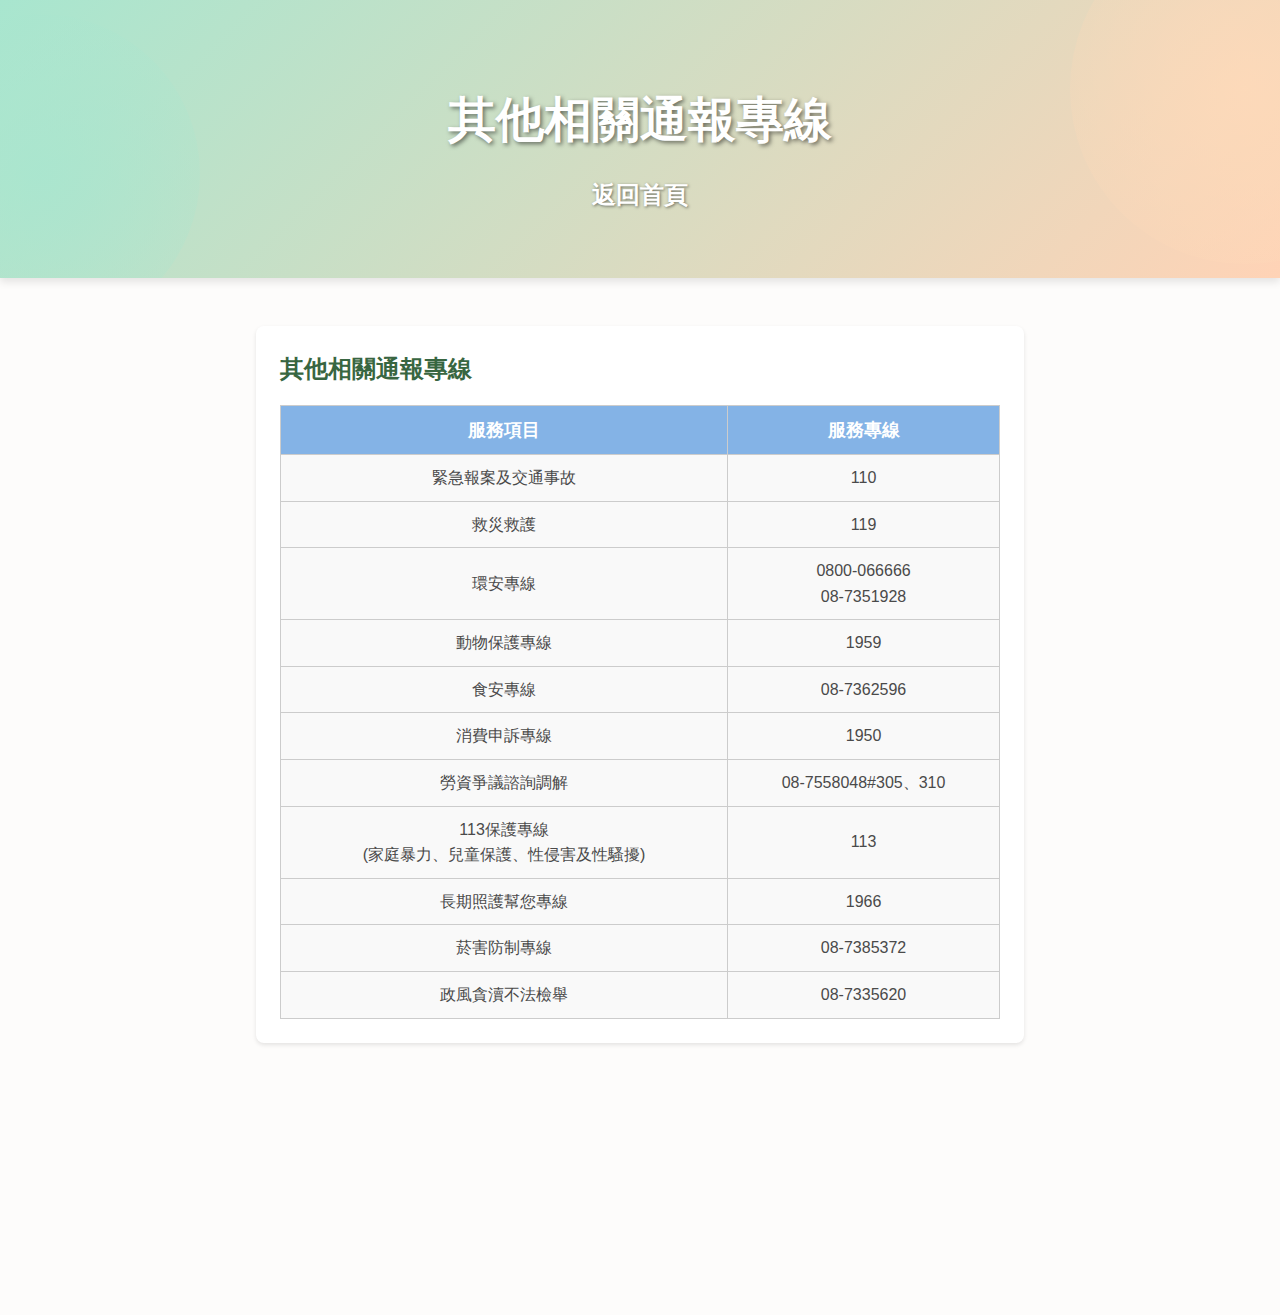
<file: contact_info.html>
<!DOCTYPE html>
<html lang="zh-Hant">
  <head>
    <meta charset="UTF-8" />
    <meta name="viewport" content="width=device-width, initial-scale=1.0" />
    <title>屏東縣政府陳情入口整合平台</title>
    <link rel="stylesheet" href="styles.css" />
    <script defer src="scripts.js"></script>
    <link
      href="https://cdnjs.cloudflare.com/ajax/libs/font-awesome/6.0.0-beta3/css/all.min.css"
      rel="stylesheet"
    />
  </head>
  <body>
    <!-- 頁首 -->
    <header>
      <h1>其他相關通報專線</h1>
      <nav>
        <ul>
          <li><a href="index.html">返回首頁</a></li>
        </ul>
      </nav>
    </header>

    <!-- 主要內容 -->
    <main>
      <section class="table-container">
        <h2>其他相關通報專線</h2>
        <table>
          <thead>
            <tr>
              <th>服務項目</th>
              <th>服務專線</th>
            </tr>
          </thead>
          <tbody>
            <tr>
              <td>緊急報案及交通事故</td>
              <td>110</td>
            </tr>
            <tr>
              <td>救災救護</td>
              <td>119</td>
            </tr>
            <tr>
              <td>環安專線</td>
              <td>0800-066666<br>08-7351928
                </td>
            </tr>
            <tr>
              <td>動物保護專線</td>
              <td>1959</td>
            </tr>
            <tr>
              <td>食安專線</td>
              <td>08-7362596</td>
            </tr>
            <tr>
              <td>消費申訴專線</td>
              <td>1950</td>
            </tr>
            <tr>
              <td>勞資爭議諮詢調解</td>
              <td>08-7558048#305、310</td>
            </tr>
            <tr>
              <td>113保護專線<br>(家庭暴力、兒童保護、性侵害及性騷擾)
                </td>
              <td>113</td>
            </tr>
            <tr>
              <td>長期照護幫您專線</td>
              <td>1966</td>
            </tr>
            <tr>
              <td>菸害防制專線</td>
              <td>08-7385372</td>
            </tr>
            <tr>
              <td>政風貪瀆不法檢舉</td>
              <td>08-7335620</td>
            </tr>
          </tbody>
        </table>

      </section>
    </main>
        <!-- 回到頂部按鈕 -->
<button id="top-btn" onclick="scrollToTop()">
  <i class="fas fa-chevron-up"></i>
</button>

<!-- 引入 Font Awesome 圖標庫 -->
<link rel="stylesheet" href="https://cdnjs.cloudflare.com/ajax/libs/font-awesome/6.0.0/css/all.min.css">

  </body>
</html>
</file>
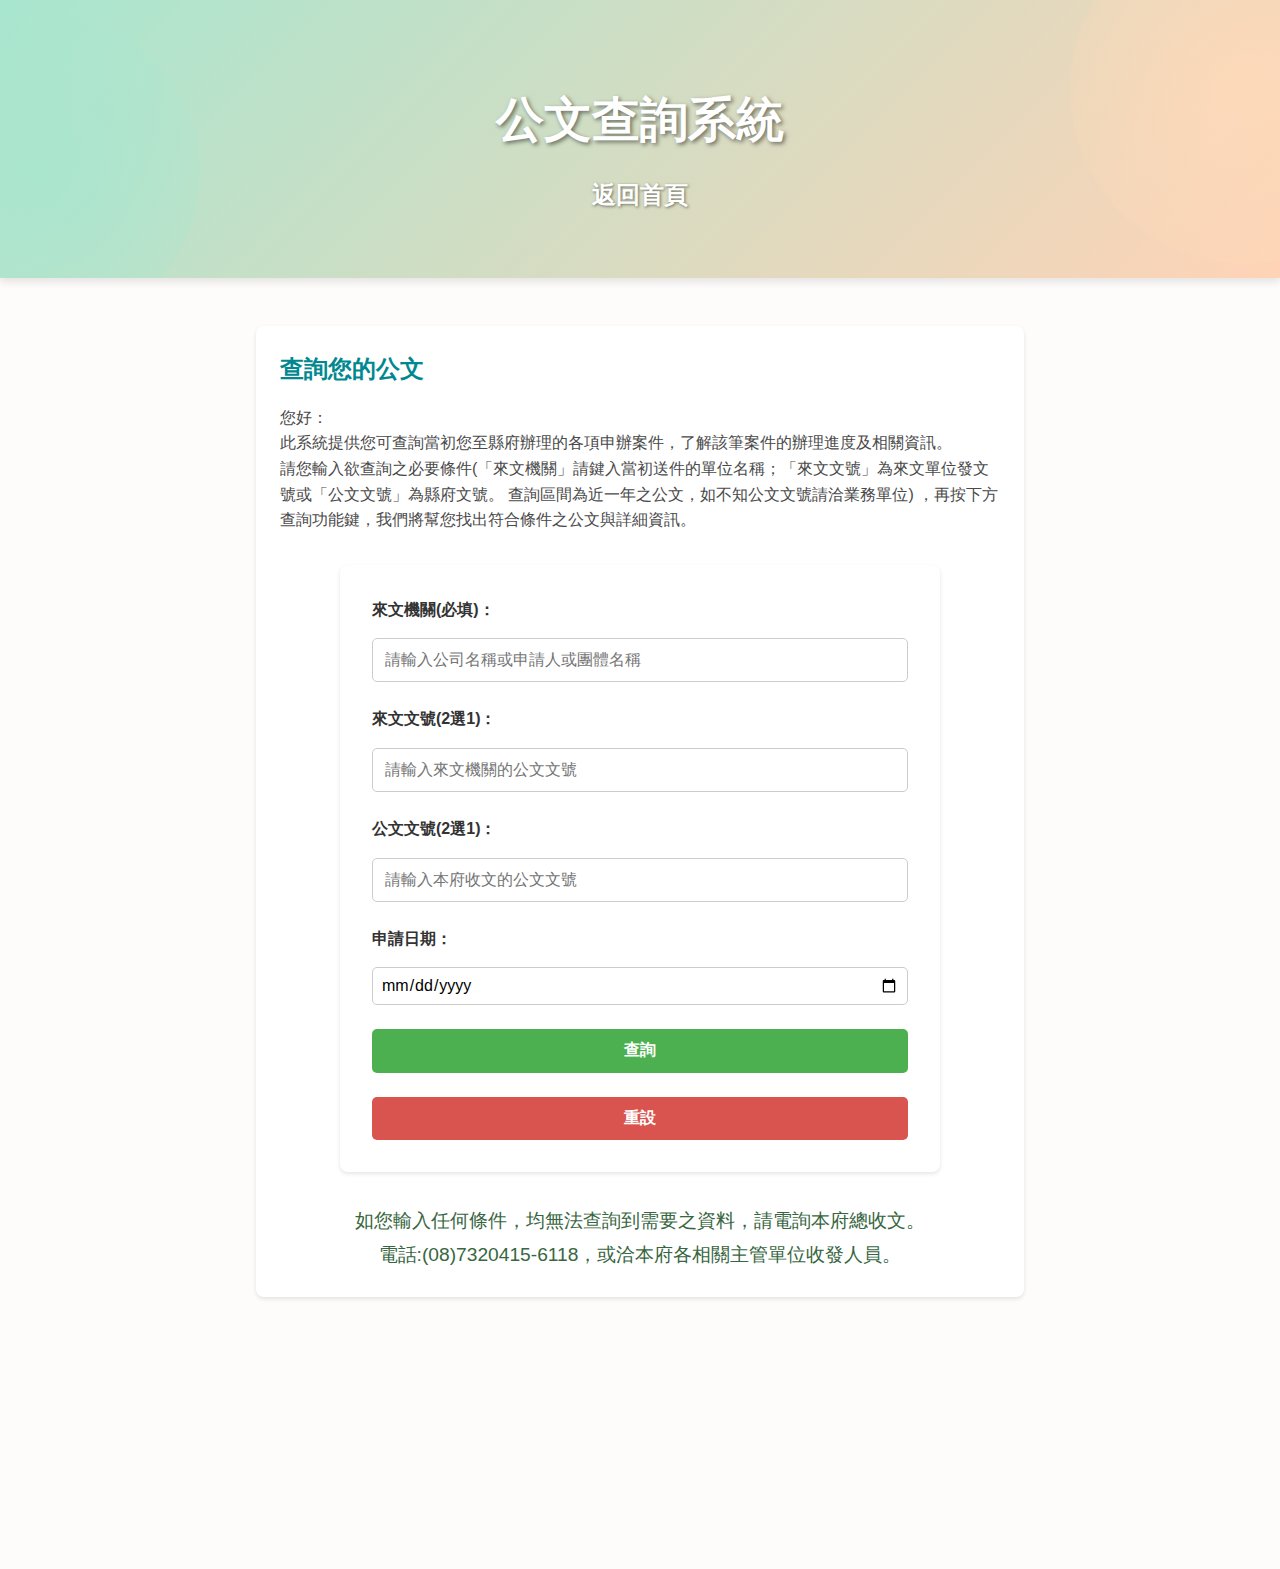
<file: document_query.html>
<!DOCTYPE html>
<html lang="zh-Hant">
  <head>
    <meta charset="UTF-8" />
    <meta name="viewport" content="width=device-width, initial-scale=1.0" />
    <title>屏東縣政府陳情入口整合平台</title>
    <link rel="stylesheet" href="styles.css" />
    <script defer src="scripts.js"></script>
  </head>
  <body>
    <!-- 頁首 -->
    <header>
      <h1>公文查詢系統</h1>
      <nav>
        <ul>
          <li><a href="index.html">返回首頁</a></li>
        </ul>
      </nav>
    </header>

    <!-- 主要內容 -->
    <main>
      <section class="content">
        <h2>查詢您的公文</h2>
        <p>您好：</p>
        <p>
          此系統提供您可查詢當初您至縣府辦理的各項申辦案件，了解該筆案件的辦理進度及相關資訊。
        </p>
        <p>
          請您輸入欲查詢之必要條件(「來文機關」請鍵入當初送件的單位名稱；「來文文號」為來文單位發文號或「公文文號」為縣府文號。
          查詢區間為近一年之公文，如不知公文文號請洽業務單位)
          ，再按下方查詢功能鍵，我們將幫您找出符合條件之公文與詳細資訊。
        </p>
        <form action="process_query.php" method="post" class="query-form">
          <div class="form-group">
            <label for="doc_number">來文機關(必填)：</label>
            <input
              type="text"
              id="doc_number"
              name="doc_number"
              placeholder="請輸入公司名稱或申請人或團體名稱"
              required
            />
          </div>

          <div class="form-group">
            <label for="incoming_id">來文文號(2選1)：</label>
            <input
              type="text"
              id="incoming_id"
              name="incoming_id"
              placeholder="請輸入來文機關的公文文號"
            />
          </div>
          <div class="form-group">
            <label for="official_id">公文文號(2選1)：</label>
            <input
              type="text"
              id="official_id"
              name="official_id"
              placeholder="請輸入本府收文的公文文號"
            />
          </div>

          <div class="form-group">
            <label for="date">申請日期：</label>
            <input type="date" id="date" name="date" />
          </div>

          <button type="submit" class="submit-btn">查詢</button>
          <button type="reset" class="reset-btn">重設</button>
        </form>

        <p class="statement-text">
          如您輸入任何條件，均無法查詢到需要之資料，請電詢本府總收文。<br />電話:(08)7320415-6118，或洽本府各相關主管單位收發人員。
        </p>
      </section>
    </main>
    <script>
      document
        .querySelector(".query-form")
        .addEventListener("submit", function (e) {
          const docNumber = document.getElementById("doc_number");
          const incomingId = document.getElementById("incoming_id");
          const officialId = document.getElementById("official_id");

          // 檢查來文文號和公文文號是否都為空
          if (!incomingId.value.trim() && !officialId.value.trim()) {
            e.preventDefault(); // 阻止表單提交
            alert("請至少填寫「來文文號」或「公文文號」其中一個欄位！");
            return;
          }

          // 確保來文機關（doc_number）是必填的
          if (!docNumber.value.trim()) {
            e.preventDefault(); // 阻止表單提交
            alert("「來文機關」為必填欄位，請填寫！");
          }
        });
    </script>
  </body>
</html>
</file>
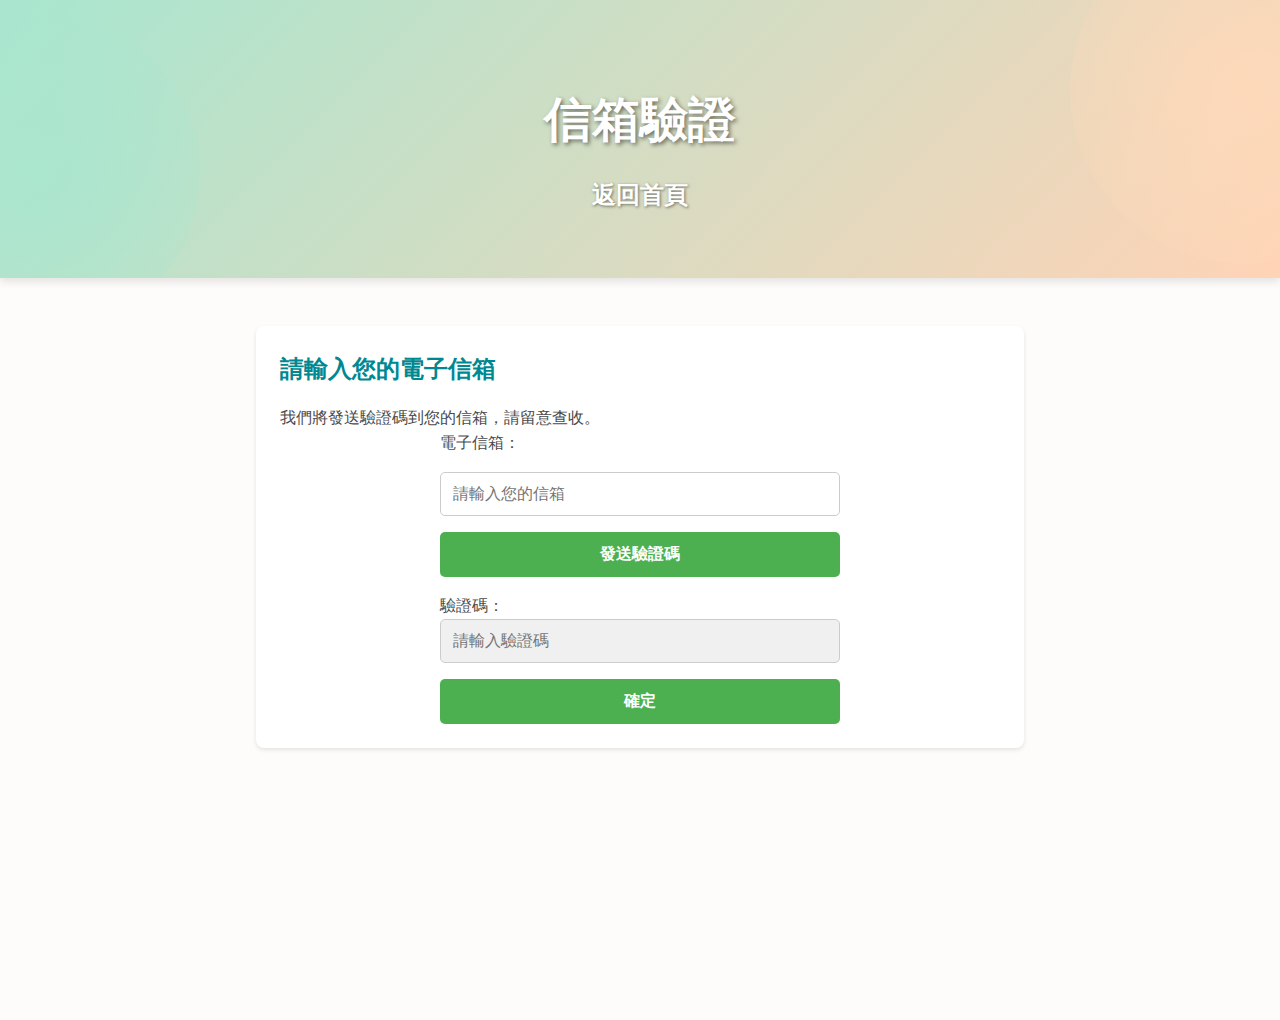
<file: email_verification.html>
<!DOCTYPE html>
<html lang="zh-Hant">
  <head>
    <meta charset="UTF-8" />
    <meta name="viewport" content="width=device-width, initial-scale=1.0" />
    <title>屏東縣政府陳情入口整合平台</title>
    <link rel="stylesheet" href="styles.css" />
    <script defer src="scripts.js"></script>
  </head>
  <body>
    <!-- 頁首 -->
    <header>
      <h1>信箱驗證</h1>
      <nav>
        <ul>
          <li><a href="index.html">返回首頁</a></li>
        </ul>
      </nav>
    </header>

    <!-- 主要內容 -->
    <main>
      <section class="content">
        <h2>請輸入您的電子信箱</h2>
        <p>我們將發送驗證碼到您的信箱，請留意查收。</p>
        <form
          action="process_verification.php"
          method="post"
          class="verification-form"
        >
          <!-- 電子信箱輸入 -->
          <label for="email">電子信箱：</label>
          <input
            type="email"
            id="email"
            name="email"
            placeholder="請輸入您的信箱"
            required
          />
          <button type="button" id="send-code-btn" class="submit-btn">
            發送驗證碼
          </button>

          <!-- 驗證碼輸入 -->
          <div class="verification-code-section">
            <label for="verification-code">驗證碼：</label>
            <input
              type="text"
              id="verification-code"
              name="verification_code"
              placeholder="請輸入驗證碼"
              disabled
              required
            />
          </div>

          <!-- 確定按鈕 -->
          <button
            type="button"
            id="confirm-btn"
            class="submit-btn"
            onclick="location.href='compose_mail.html'"
          >
            確定
          </button>
        </form>
      </section>
      <script>
        document.getElementById("confirm-btn").addEventListener("click", function () {
          const email = document.getElementById("email").value;
          if (email) {
            localStorage.setItem("verifiedEmail", email); // 存儲已驗證信箱
            window.location.href = "compose_mail.html"; // 跳轉至撰寫信件頁面
          }
        });
      </script>
      
    </main>
  </body>
</html>
</file>
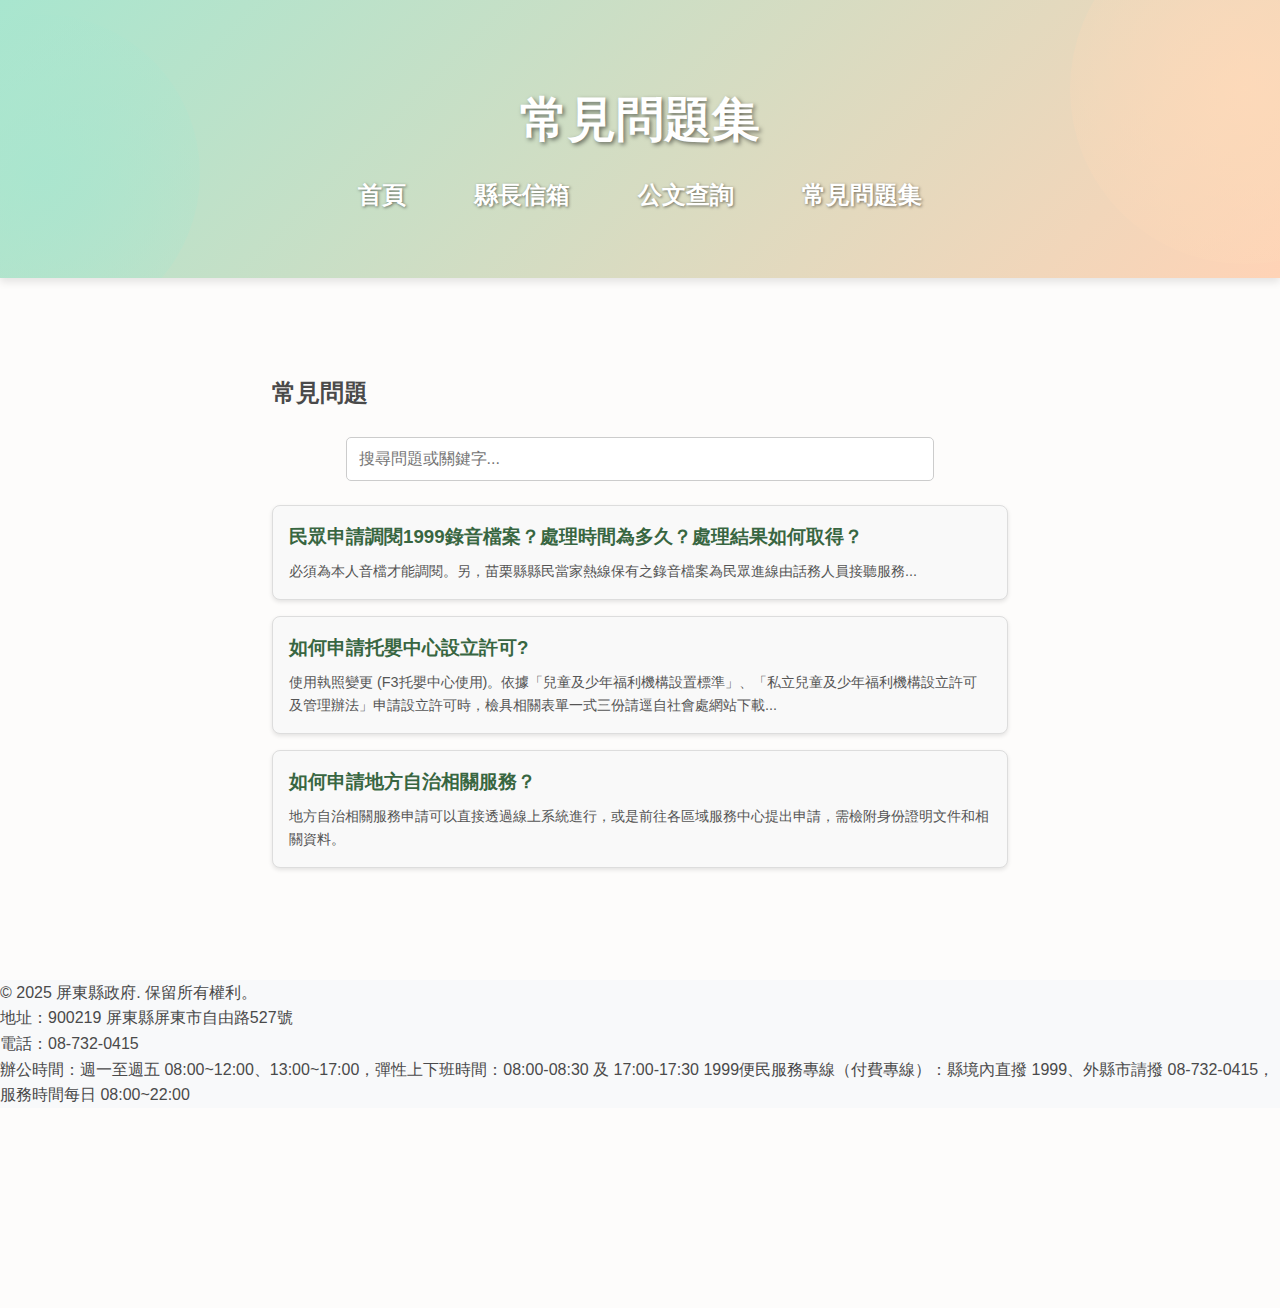
<file: faq.html>
<!DOCTYPE html>
<html lang="zh-Hant">
<head>
    <meta charset="UTF-8">
    <meta name="viewport" content="width=device-width, initial-scale=1.0">
    <title>常見問題集</title>
    <link rel="stylesheet" href="styles.css">
    <script defer src="scripts.js"></script>
</head>
<body>
    <header>
        <h1>常見問題集</h1>
        <nav>
            <ul>
                <li><a href="index.html">首頁</a></li>
                <li><a href="mayor_mailbox.html">縣長信箱</a></li>
                <li><a href="document_query.html">公文查詢</a></li>
                <li><a href="faq.html">常見問題集</a></li>
            </ul>
        </nav>
    </header>
    <main>
        <section class="faq-section">
            <h2>常見問題</h2>
            
            <!-- 搜尋框 -->
            <div class="search-bar">
                <input type="text" id="search" placeholder="搜尋問題或關鍵字..." oninput="filterFAQs()">
            </div>
            
            <!-- FAQ 清單 -->
            <div id="faq-list">
                <div class="faq-item">
                    <h3>民眾申請調閱1999錄音檔案？處理時間為多久？處理結果如何取得？</h3>
                    <p>必須為本人音檔才能調閱。另，苗栗縣縣民當家熱線保有之錄音檔案為民眾進線由話務人員接聽服務...</p>
                </div>
                <div class="faq-item">
                    <h3>如何申請托嬰中心設立許可?</h3>
                    <p>使用執照變更 (F3托嬰中心使用)。依據「兒童及少年福利機構設置標準」、「私立兒童及少年福利機構設立許可及管理辦法」申請設立許可時，檢具相關表單一式三份請逕自社會處網站下載...</p>
                </div>
                <div class="faq-item">
                    <h3>如何申請地方自治相關服務？</h3>
                    <p>地方自治相關服務申請可以直接透過線上系統進行，或是前往各區域服務中心提出申請，需檢附身份證明文件和相關資料。</p>
                </div>
                <!-- 可添加更多 FAQ 項目 -->
            </div>
        </section>
    </main>
    <footer>
        <p>© 2025 屏東縣政府. 保留所有權利。</p>
        <p>地址：900219 屏東縣屏東市自由路527號</p>
        <p>電話：08-732-0415</p>
        <p>辦公時間：週一至週五 08:00~12:00、13:00~17:00，彈性上下班時間：08:00-08:30 及 17:00-17:30
            1999便民服務專線（付費專線）：縣境內直撥 1999、外縣市請撥 08-732-0415，服務時間每日 08:00~22:00</p>
    </footer>
</body>
</html>
</file>
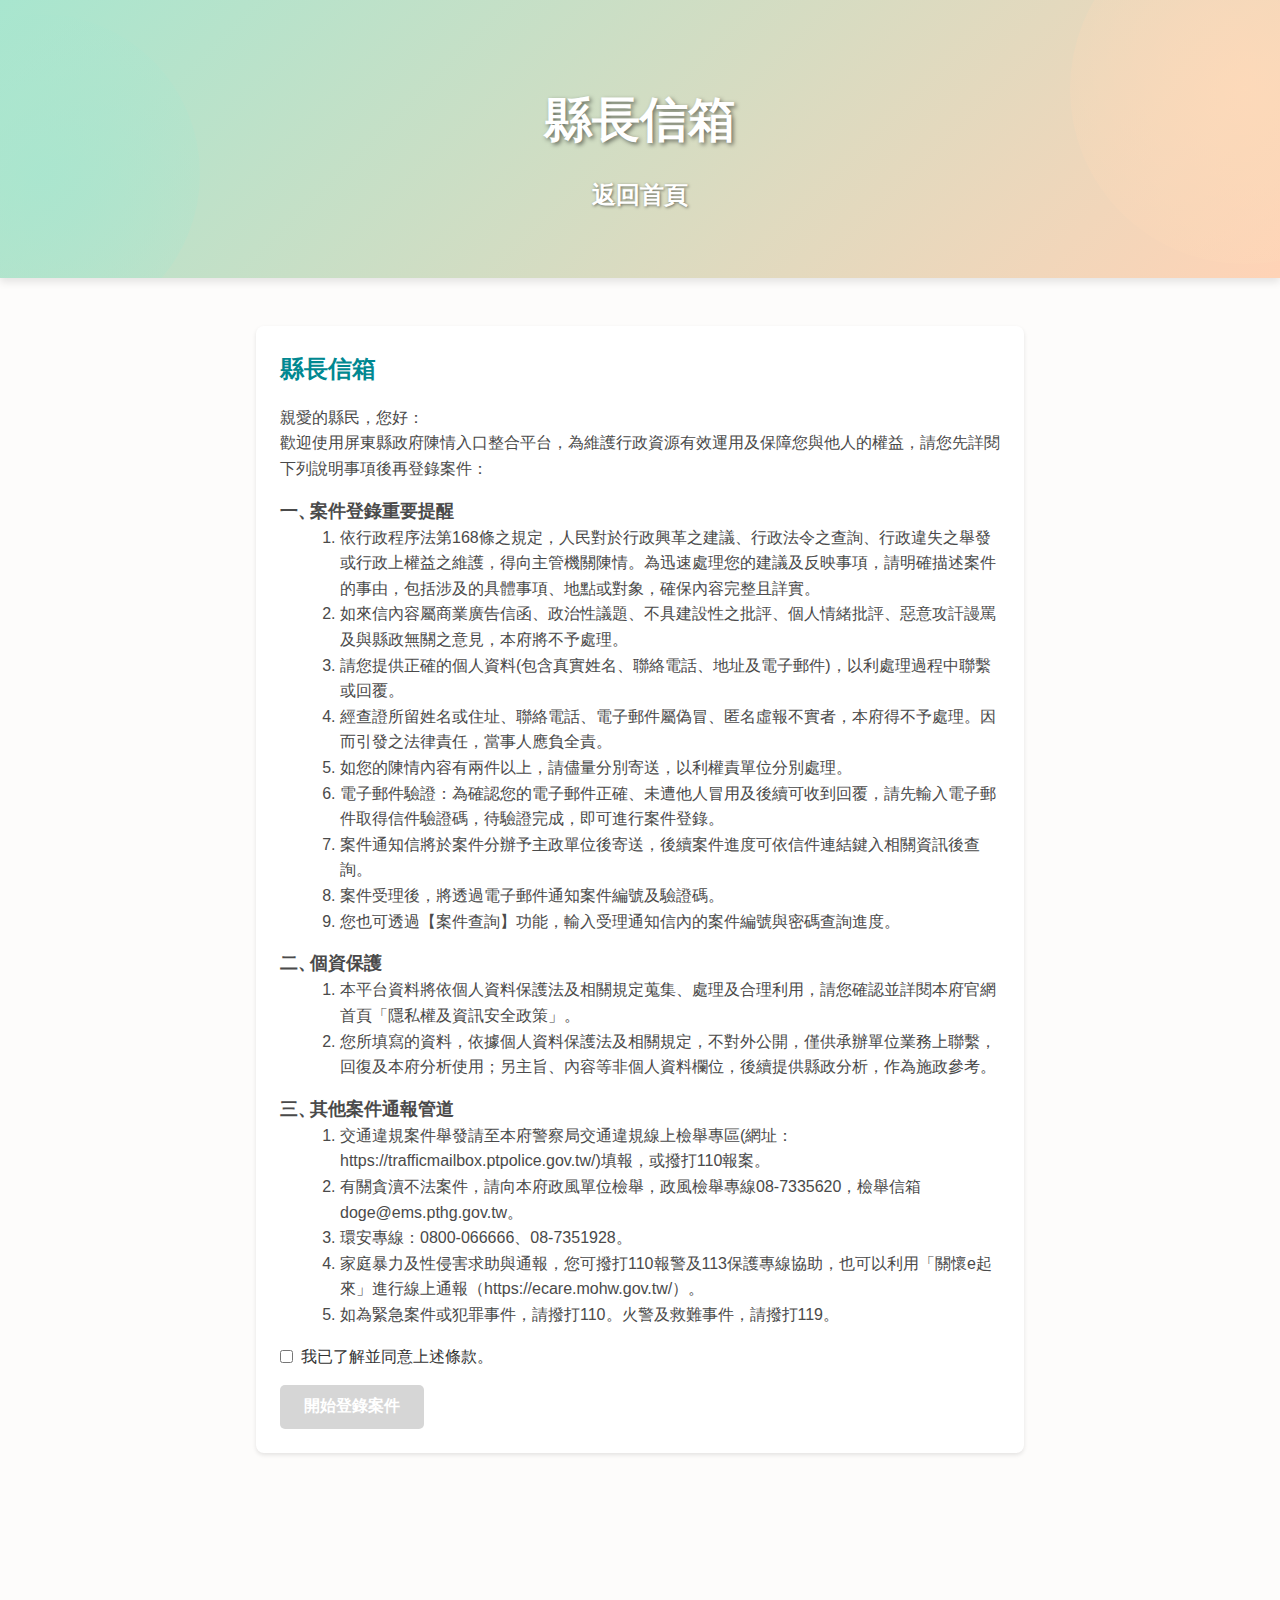
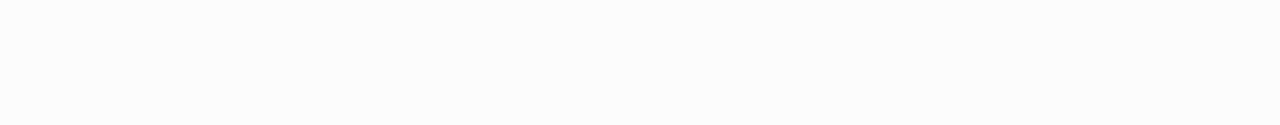
<file: mayor_mailbox.html>
<!DOCTYPE html>
<html lang="zh-Hant">
  <head>
    <meta charset="UTF-8" />
    <meta name="viewport" content="width=device-width, initial-scale=1.0" />
    <title>屏東縣政府陳情入口整合平台</title>
    <link rel="stylesheet" href="styles.css" />
    <script defer src="scripts.js"></script>
  </head>
  <body>
    <!-- 頁首 -->
    <header>
      <h1>縣長信箱</h1>
      <nav>
        <ul>
          <li><a href="index.html">返回首頁</a></li>
        </ul>
      </nav>
    </header>

    <!-- 主要內容 -->
    <main>
      <section class="content">
        <h2>縣長信箱</h2>
        <p>親愛的縣民，您好：</p>
        <p>
          歡迎使用屏東縣政府陳情入口整合平台，為維護行政資源有效運用及保障您與他人的權益，請您先詳閱下列說明事項後再登錄案件：
        </p>
        <ol class="chinese-list">
          <li>
            <h4 class="main-title">案件登錄重要提醒</h4>
            <ol class="sub-list">
              <li>依行政程序法第168條之規定，人民對於行政興革之建議、行政法令之查詢、行政違失之舉發或行政上權益之維護，得向主管機關陳情。為迅速處理您的建議及反映事項，請明確描述案件的事由，包括涉及的具體事項、地點或對象，確保內容完整且詳實。</li>
              <li>如來信內容屬商業廣告信函、政治性議題、不具建設性之批評、個人情緒批評、惡意攻訐謾罵及與縣政無關之意見，本府將不予處理。</li>
              <li>請您提供正確的個人資料(包含真實姓名、聯絡電話、地址及電子郵件)，以利處理過程中聯繫或回覆。</li>
              <li>經查證所留姓名或住址、聯絡電話、電子郵件屬偽冒、匿名虛報不實者，本府得不予處理。因而引發之法律責任，當事人應負全責。</li>
              <li>如您的陳情內容有兩件以上，請儘量分別寄送，以利權責單位分別處理。</li>
              <li>電子郵件驗證：為確認您的電子郵件正確、未遭他人冒用及後續可收到回覆，請先輸入電子郵件取得信件驗證碼，待驗證完成，即可進行案件登錄。</li>
              <li>案件通知信將於案件分辦予主政單位後寄送，後續案件進度可依信件連結鍵入相關資訊後查詢。</li>
              <li>案件受理後，將透過電子郵件通知案件編號及驗證碼。</li>
              <li>您也可透過【案件查詢】功能，輸入受理通知信內的案件編號與密碼查詢進度。</li>
            </ol>
          </li>
          <li>
            <h4 class="main-title">個資保護</h4>
            <ol class="sub-list">
              <li>本平台資料將依個人資料保護法及相關規定蒐集、處理及合理利用，請您確認並詳閱本府官網首頁「隱私權及資訊安全政策」。</li>
              <li>您所填寫的資料，依據個人資料保護法及相關規定，不對外公開，僅供承辦單位業務上聯繫，回復及本府分析使用；另主旨、內容等非個人資料欄位，後續提供縣政分析，作為施政參考。</li>
            </ol>
          </li>
          <li>
            <h4 class="main-title">其他案件通報管道</h4>
            <ol class="sub-list">
              <li>交通違規案件舉發請至本府警察局交通違規線上檢舉專區(網址：https://trafficmailbox.ptpolice.gov.tw/)填報，或撥打110報案。</li>
              <li>有關貪瀆不法案件，請向本府政風單位檢舉，政風檢舉專線08-7335620，檢舉信箱doge@ems.pthg.gov.tw。</li>
              <li>環安專線：0800-066666、08-7351928。</li>
              <li>家庭暴力及性侵害求助與通報，您可撥打110報警及113保護專線協助，也可以利用「關懷e起來」進行線上通報（https://ecare.mohw.gov.tw/）。</li>
              <li>如為緊急案件或犯罪事件，請撥打110。火警及救難事件，請撥打119。</li>
            </ol>
          </li>
          <!-- 
          <span class="highlight"
            ><li>
              交通違規案件舉發請至屏東縣政府警察局交通隊「交通違規舉發網站」填報。
              有關貪瀆不法案件，請向本府政風單位檢舉，政風檢舉專線08-7335620，檢舉信箱doge@ems.pthg.gov.tw
            </li></span
          >-->
        </ol>

        <!-- 勾選並同意區 -->
        <form
          action="email_verification.html"
          method="get"
          class="agreement-form"
        >
          <div class="checkbox-container">
            <input type="checkbox" id="agreement" name="agreement" />
            <label for="agreement">我已了解並同意上述條款。</label>
          </div>
          <button type="submit" id="submit-btn" disabled>開始登錄案件</button>
        </form>
      </section>
    </main>

    <script>
      // 啟用按鈕的功能
      const checkbox = document.getElementById("agreement");
      const submitButton = document.getElementById("submit-btn");

      checkbox.addEventListener("change", () => {
        submitButton.disabled = !checkbox.checked;
      });
    </script>
        <!-- 回到頂部按鈕 -->
<button id="top-btn" onclick="scrollToTop()">
  <i class="fas fa-chevron-up"></i>
</button>

<!-- 引入 Font Awesome 圖標庫 -->
<link rel="stylesheet" href="https://cdnjs.cloudflare.com/ajax/libs/font-awesome/6.0.0/css/all.min.css">

  </body>
</html>
</file>
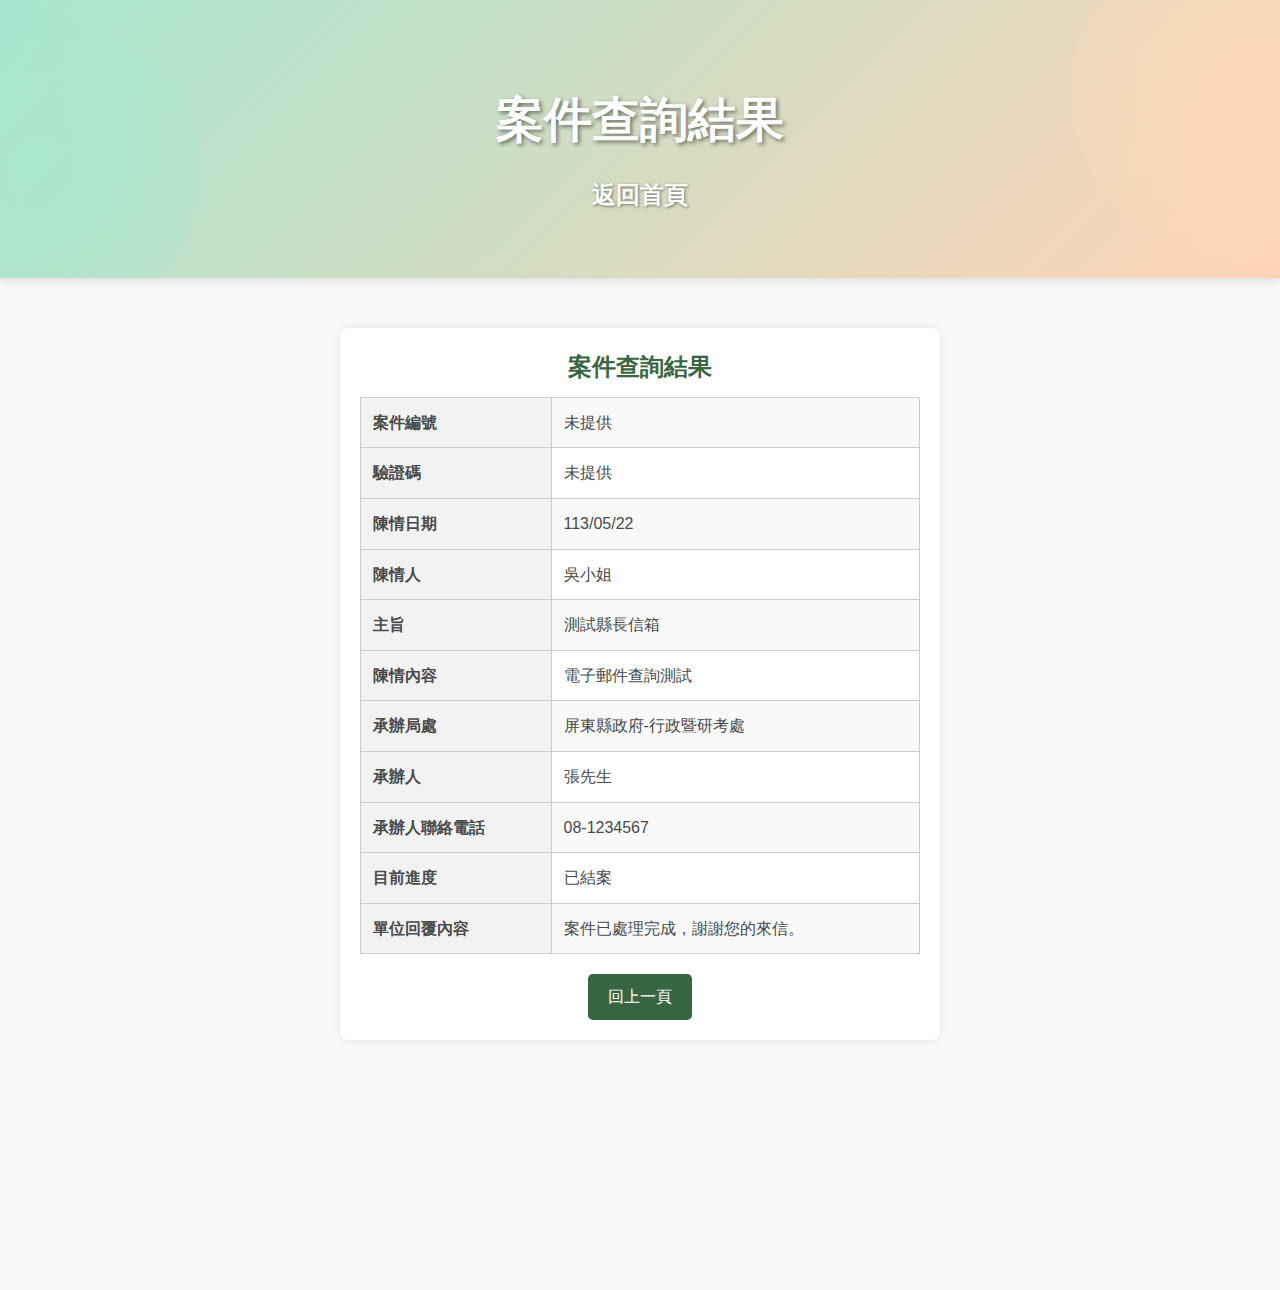
<file: query_result.html>
<!DOCTYPE html>
<html lang="zh-Hant">
  <head>
    <meta charset="UTF-8" />
    <meta name="viewport" content="width=device-width, initial-scale=1.0" />
    <title>屏東縣政府陳情入口整合平台</title>
    <link rel="stylesheet" href="styles.css" />
    <script defer src="scripts.js"></script>
  </head>
  <body>
    <!-- 頁首 -->
    <header>
      <h1>案件查詢結果</h1>
      <nav>
        <ul>
          <li><a href="index.html">返回首頁</a></li>
        </ul>
      </nav>
    </header>

<head>
    <meta charset="UTF-8">
    <title>案件查詢結果</title>
    <style>
        body {
            font-family: Arial, sans-serif;
            background-color: #f9f9f9;
            text-align: center;
        }
        .container {
            max-width: 600px;
            margin: 50px auto;
            background: white;
            padding: 20px;
            box-shadow: 0 0 10px rgba(0, 0, 0, 0.1);
            border-radius: 8px;
        }
        h2 {
            color: #386641;
        }
        table {
            width: 100%;
            border-collapse: collapse;
            margin-top: 10px;
        }
        th, td {
            padding: 10px;
            border: 1px solid #ddd;
        }
        th {
            background-color: #f4f4f4;
            text-align: right;
            font-weight: bold;
        }
        td {
            text-align: left;
        }
        .back-btn {
            margin-top: 20px;
            padding: 10px 20px;
            background-color: #386641;
            color: white;
            text-decoration: none;
            border-radius: 5px;
            display: inline-block;
        }
    </style>
</head>
<body>

<div class="container">
    <h2>案件查詢結果</h2>
    <table>
        <tr>
            <th>案件編號</th>
            <td id="case-number"></td>
        </tr>
        <tr>
            <th>驗證碼</th>
            <td id="email-Code"></td>
        </tr>
        <tr>
            <th>陳情日期</th>
            <td>113/05/22</td>
        </tr>
        <tr>
            <th>陳情人</th>
            <td>吳小姐</td>
        </tr>
        <tr>
            <th>主旨</th>
            <td>測試縣長信箱</td>
        </tr>
        <tr>
            <th>陳情內容</th>
            <td>電子郵件查詢測試</td>
        </tr>
        <tr>
            <th>承辦局處</th>
            <td>屏東縣政府-行政暨研考處</td>
        </tr>
        <tr>
            <th>承辦人</th>
            <td>張先生</td>
        </tr>
        <tr>
            <th>承辦人聯絡電話</th>
            <td>08-1234567</td>
        </tr>
        <tr>
            <th>目前進度</th>
            <td>已結案</td>
        </tr>
        <tr>
            <th>單位回覆內容</th>
            <td>案件已處理完成，謝謝您的來信。</td>
        </tr>
    </table>
    <a href="case_query.html" class="back-btn">回上一頁</a>
</div>

<script>
      document.addEventListener("DOMContentLoaded", function () {
    // 取得編號參數
    const urlParams = new URLSearchParams(window.location.search);
    const caseNumber = urlParams.get("case_number");


    if (caseNumber) {
      document.getElementById("case-number").textContent = caseNumber;
    } else {
      document.getElementById("case-number").textContent = "未提供";
    }
  });

  document.addEventListener("DOMContentLoaded", function () {
    // 取得驗證碼參數
    const urlParams = new URLSearchParams(window.location.search);
    const emailCode = urlParams.get("email_Code");

    if (emailCode) {
      document.getElementById("email-Code").textContent = emailCode;
    } else {
      document.getElementById("email-Code").textContent = "未提供";
    }
  });
</script>
        <!-- 回到頂部按鈕 -->
        <button id="top-btn" onclick="scrollToTop()">
            <i class="fas fa-chevron-up"></i>
          </button>
          <!-- 引入 Font Awesome 圖標庫 -->
<link rel="stylesheet" href="https://cdnjs.cloudflare.com/ajax/libs/font-awesome/6.0.0/css/all.min.css">
</body>
</html>
</file>
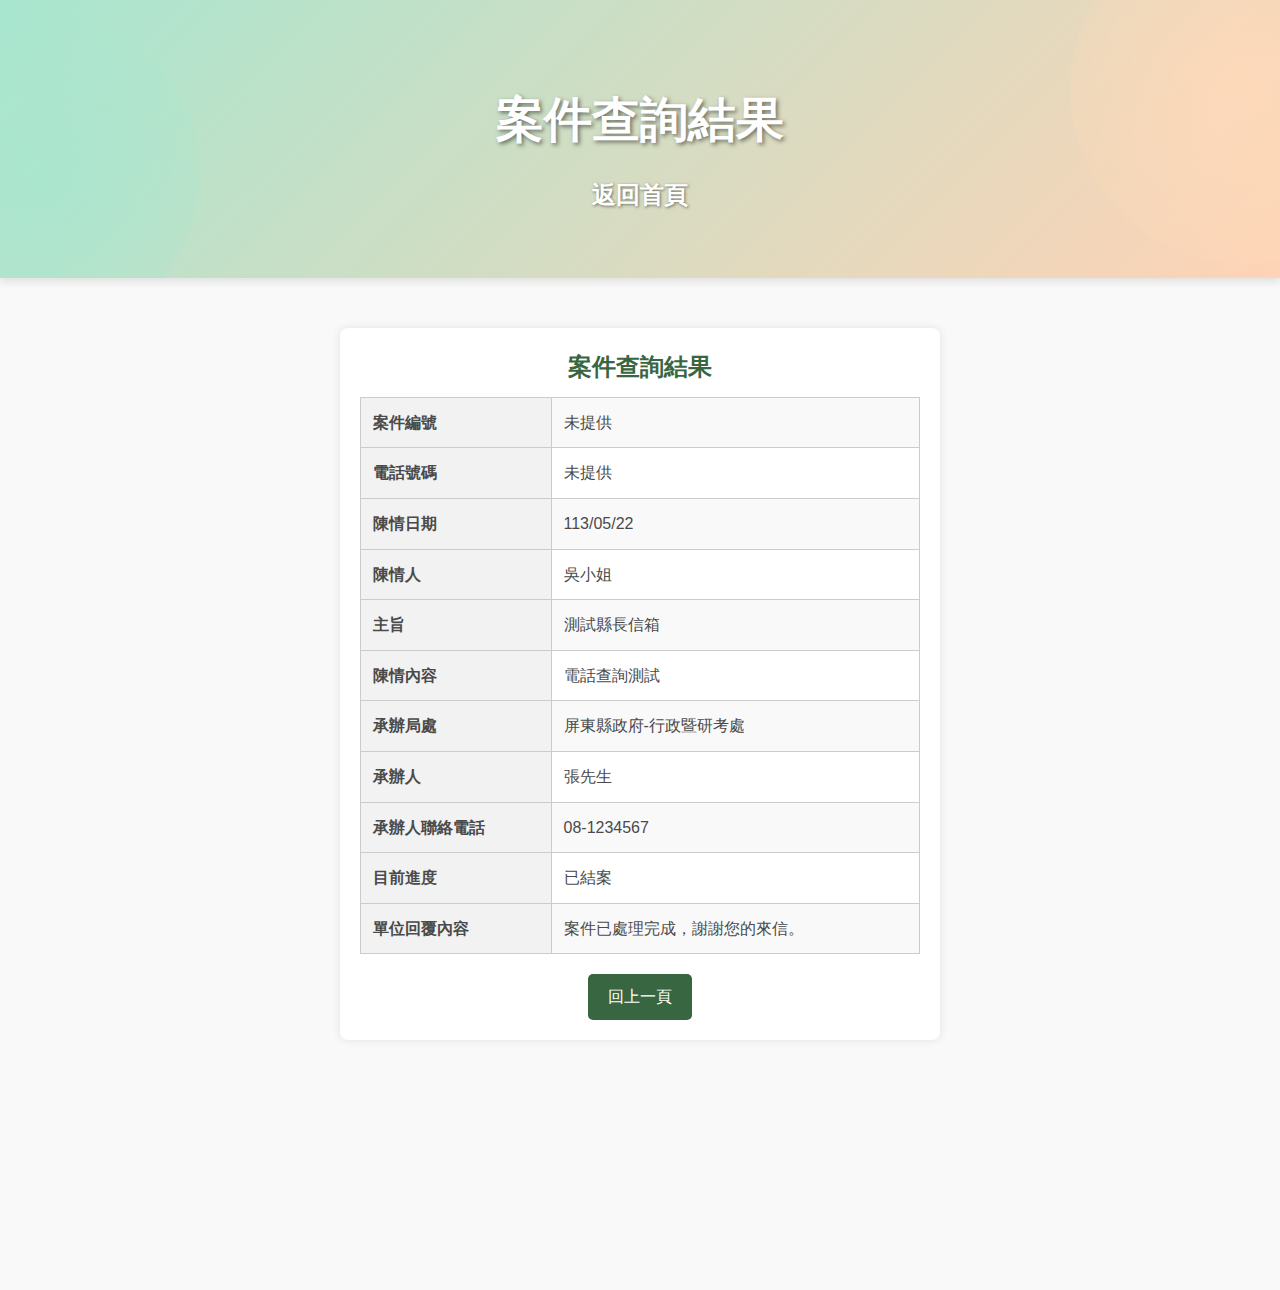
<file: query_result_phone.html>
<!DOCTYPE html>
<html lang="zh-Hant">
  <head>
    <meta charset="UTF-8" />
    <meta name="viewport" content="width=device-width, initial-scale=1.0" />
    <title>屏東縣政府陳情入口整合平台</title>
    <link rel="stylesheet" href="styles.css" />
    <script defer src="scripts.js"></script>
  </head>
  <body>
    <!-- 頁首 -->
    <header>
      <h1>案件查詢結果</h1>
      <nav>
        <ul>
          <li><a href="index.html">返回首頁</a></li>
        </ul>
      </nav>
    </header>

<head>
    <meta charset="UTF-8">
    <title>案件查詢結果</title>
    <style>
        body {
            font-family: Arial, sans-serif;
            background-color: #f9f9f9;
            text-align: center;
        }
        .container {
            max-width: 600px;
            margin: 50px auto;
            background: white;
            padding: 20px;
            box-shadow: 0 0 10px rgba(0, 0, 0, 0.1);
            border-radius: 8px;
        }
        h2 {
            color: #386641;
        }
        table {
            width: 100%;
            border-collapse: collapse;
            margin-top: 10px;
        }
        th, td {
            padding: 10px;
            border: 1px solid #ddd;
        }
        th {
            background-color: #f4f4f4;
            text-align: right;
            font-weight: bold;
        }
        td {
            text-align: left;
        }
        .back-btn {
            margin-top: 20px;
            padding: 10px 20px;
            background-color: #386641;
            color: white;
            text-decoration: none;
            border-radius: 5px;
            display: inline-block;
        }
    </style>
</head>
<body>

<div class="container">
    <h2>案件查詢結果</h2>
    <table>
        <tr>
            <th>案件編號</th>
            <td id="case-number"></td>
        </tr>
        <tr>
            <th>電話號碼</th>
            <td id="phone-number"></td>
        </tr>
        <tr>
            <th>陳情日期</th>
            <td>113/05/22</td>
        </tr>
        <tr>
            <th>陳情人</th>
            <td>吳小姐</td>
        </tr>
        <tr>
            <th>主旨</th>
            <td>測試縣長信箱</td>
        </tr>
        <tr>
            <th>陳情內容</th>
            <td>電話查詢測試</td>
        </tr>
        <tr>
            <th>承辦局處</th>
            <td>屏東縣政府-行政暨研考處</td>
        </tr>
        <tr>
            <th>承辦人</th>
            <td>張先生</td>
        </tr>
        <tr>
            <th>承辦人聯絡電話</th>
            <td>08-1234567</td>
        </tr>
        <tr>
            <th>目前進度</th>
            <td>已結案</td>
        </tr>
        <tr>
            <th>單位回覆內容</th>
            <td>案件已處理完成，謝謝您的來信。</td>
        </tr>
    </table>
    <a href="case_query.html" class="back-btn">回上一頁</a>
</div>

<script>
      document.addEventListener("DOMContentLoaded", function () {
    // 取得編號參數
    const urlParams = new URLSearchParams(window.location.search);
    const caseNumber = urlParams.get("case_number");

   
    if (caseNumber) {
      document.getElementById("case-number").textContent = caseNumber;
    } else {
      document.getElementById("case-number").textContent = "未提供";
    }
  });

  document.addEventListener("DOMContentLoaded", function () {
    // 取得電話參數
    const urlParams = new URLSearchParams(window.location.search);
    const phonenumber = urlParams.get("phone_number");

   
    if (phonenumber) {
      document.getElementById("phone-number").textContent = phonenumber;
    } else {
      document.getElementById("phone-number").textContent = "未提供";
    }
  });
</script>
        <!-- 回到頂部按鈕 -->
        <button id="top-btn" onclick="scrollToTop()">
            <i class="fas fa-chevron-up"></i>
          </button>
          <!-- 引入 Font Awesome 圖標庫 -->
<link rel="stylesheet" href="https://cdnjs.cloudflare.com/ajax/libs/font-awesome/6.0.0/css/all.min.css">
</body>
</html>
</file>
<file: styles.css>
/* 基本樣式重置 */
* {
  margin: 0;
  padding: 0;
  box-sizing: border-box;
}

/* 頁面背景與字體 */
body {
  font-family: Arial, sans-serif;
  background-color: #FDFCFB; 
  color: #4A4A4A; 
  line-height: 1.6;
  margin: 0;
  padding-bottom: 200px; 
}

html {
  font-size: 16px; 
}

/* 頁首樣式 */
header {
  background: linear-gradient(135deg, #A8E6CF, #FFD3B6); 
  color: #4A4A4A;
  padding: 4rem 0;
  text-align: center;
  position: relative;
  overflow: hidden;
  box-shadow: 0 4px 8px rgba(0, 0, 0, 0.1);
}

/* 左右兩側裝飾用圓形 */
header::before,
header::after {
  content: '';
  position: absolute;
  border-radius: 50%;
  z-index: 2;
  animation: float 6s ease-in-out infinite;
}

/* 左側圓形 */
header::before {
  width: 320px;
  height: 320px;
  top: 5%;
  left: -120px;
  background: radial-gradient(circle, rgba(168, 230, 207, 0.8), transparent);
  animation-delay: 0s;
}

/* 右側圓形 */
header::after {
  width: 350px;
  height: 350px;
  bottom: 5%;
  right: -140px;
  background: radial-gradient(circle, rgba(255, 218, 185, 0.8), transparent);
  animation-delay: 3s;
}

/* 多層次彩色圓形裝飾 */
header nav {
  position: relative;
  z-index: 10;
}
/* 調整圓形動畫樣式 */
header .circle {
  position: absolute;
  border-radius: 50%;
  opacity: 0.6; 
  animation: float 8s ease-in-out infinite;
  z-index: 10; /* 確保在 Modal 上方 */
  filter: blur(5px); /* 柔和的模糊效果 */
}

header .circle:nth-child(1) {
  width: 120px;
  height: 120px;
  top: 8%;
  left: 10%;
  background: rgba(255, 183, 77, 0.4); /* 淡橘色 */
  animation-delay: 0s;
}

header .circle:nth-child(2) {
  width: 180px;
  height: 180px;
  top: 20%;
  left: 75%;
  background: rgba(72, 219, 251, 0.4); /* 淡藍色 */
  animation-delay: 1.5s;
}


header .circle:nth-child(3) {
  width: 220px;
  height: 220px;
  top: 55%;
  left: 35%;
  background: rgba(123, 237, 159, 0.4); /* 淡綠色 */
  animation-delay: 3s;
}

header .circle:nth-child(4) {
  width: 150px;
  height: 150px;
  top: 75%;
  left: 65%;
  background: rgba(255, 107, 129, 0.4); /* 淡粉紅色 */
  animation-delay: 2s;
}



/* 浮動動畫 */
@keyframes float {
  0%, 100% {
    transform: translateY(0);
  }
  50% {
    transform: translateY(-20px); /* 浮動效果 */
  }
}

/* 頁首標題 */
header h1 {
  color: white;
  font-size: 3rem;
  line-height: 1.5;
  text-shadow: 2px 2px 4px rgba(0, 0, 0, 0.5);
  margin: 20px 0;
  position: relative;
  z-index: 15;
}

/* 頁首導航 */
header nav ul {
  list-style: none;
  display: flex;
  justify-content: center;
  flex-wrap: wrap;
  gap: 1rem;
  padding: 0;
  margin: 0;
  font-size: 1rem;
}

header nav a {
  color: white;
  font-size: 1.5rem;
  font-weight: bold;
  text-shadow: 1px 1px 3px rgba(0, 0, 0, 0.5);
  margin: 0 10px;
  white-space: nowrap;
  text-decoration: none;
  padding: 0.5rem 1rem;
  transition: background 0.3s;
}

header nav a:hover {
  background-color: #86c99d;
  border-radius: 5px;
}
/* 按鈕查詢區樣式 */
.query-section {
  background: linear-gradient(135deg, #E9F5DB, #FDE2E4); 
  padding: 2rem;
  text-align: center;
  border-radius: 10px; 
  box-shadow: 0 4px 8px rgba(0, 0, 0, 0.1); 
}

/* 查詢按鈕區塊 */
.query-buttons {
  display: flex;
  flex-wrap: wrap;
  gap: 1.5rem; /* 增加按鈕間距 */
  justify-content: center;
  padding-top: 1rem;
}

/* 查詢按鈕樣式 */
.query-btn {
  background: linear-gradient(135deg, #52B788, #F4A261); 
  color: white;
  font-size: 1.5rem !important;
  font-weight: bold;
  padding: 12px 20px;
  border: none;
  border-radius: 50px;
  cursor: pointer;
  transition: all 0.3s ease-in-out;
  box-shadow: 0px 4px 6px rgba(0, 0, 0, 0.15);
}

.query-btn:hover {
  background: linear-gradient(135deg, #40916C, #E76F51); 
  transform: translateY(-3px);
}

/* 下拉選單 */
.dropdown {
  position: relative;
  display: inline-block;
}

.dropdown-menu {
  display: none;
  position: absolute;
  top: 100%;
  left: 0;
  background: linear-gradient(135deg, #E9F5DB, #FDE2E4); 
  border: 1px solid #ddd;
  border-radius: 5px;
  box-shadow: 0 4px 6px rgba(0, 0, 0, 0.1);
  padding: 0.5rem 0;
  z-index: 1000;
  min-width: 100%; 
}

.dropdown:hover .dropdown-menu {
  display: block;
}

.dropdown-item {
  font-size: 1.2rem; 
  background-color: rgba(255, 255, 255, 0.8); 
  color: #386641;
  font-weight: bold;
  padding: 10px 20px;
  border: none;
  cursor: pointer;
  text-shadow: 1px 1px 2px rgba(0, 0, 0, 0.1);
  transition: background-color 0.3s ease;
  width: 100%;
  box-sizing: border-box;
  text-align: left;
}

.dropdown-item:hover {
  background-color: #D8F3DC; 
}


/* 主要內容 */
main {
  flex-grow: 1;
  max-width: 800px;
  margin: 2rem auto;
  padding: 1rem;
  z-index: 1;
}

/* 空白區域 */
.spacer {
  height: 100px;
}

.content {
  background-color: white;
  padding: 1.5rem;
  margin-bottom: 1.5rem;
  border-radius: 8px;
  box-shadow: 0 2px 4px rgba(0, 0, 0, 0.1);
}

.content h2 {
  color: #008891;
  font-family: "Noto Serif TC", serif;
  font-weight: bold;
  margin-bottom: 1rem;
}
.content ul {
  margin-bottom: 1.5rem;
  padding-left: 1.5rem;
}

.content ul li {
  margin-bottom: 0.5rem;
}
/* 通報專線區域樣式 */
.table-container {
  background-color: white;
  padding: 1.5rem;
  margin-bottom: 1.5rem;
  border-radius: 8px;
  box-shadow: 0 2px 4px rgba(0, 0, 0, 0.1);
}

/* **標題樣式** */
.table-container h2 {
  color: #386641; /* 深綠色標題 */
  margin-bottom: 1rem;
}

/* **表格樣式** */
.table-container table {
  width: 100%;
  border-collapse: collapse; /* 移除表格內邊距 */
}

/* **表格標題（`th`） & 內容（`td`）** */
.table-container th,
.table-container td {
  text-align: center; /*文字水平置中 */
  vertical-align: middle; /* 文字垂直置中 */
  padding: 10px;
  border: 1px solid #ccc;
}

/* **表頭樣式** */
.table-container th {
  background-color: #84b3e6; /*表頭背景色 */
  color: white;
  font-size: 1.1rem;
}

/* **隔行背景變色，提升可讀性** */
.table-container tr:nth-child(even) {
  background-color: #f9f9f9; /*隔行變灰色 */
}

/* **懸停效果** */
.table-container tr:hover {
  background-color: #dff1ff; /*滑鼠懸停變色 */
}


/* 勾選區樣式 */
.agreement-form {
  margin-top: 1rem;
}

.checkbox-container {
  display: flex;
  align-items: center;
  gap: 0.5rem;
  margin-bottom: 1rem;
}

.checkbox-container label {
  font-size: 1rem;
  color: #333;
}
/* 按鈕樣式 */
#submit-btn {
  background-color: #d6d6d6; /* 禁用時的灰色 */
  color: white;
  border: none;
  padding: 0.7rem 1.5rem;
  border-radius: 5px;
  cursor: not-allowed; /* 初始為禁用 */
  font-size: 1rem;
  font-weight: bold;
  transition: background-color 0.3s, cursor 0.3s;
}

#submit-btn:enabled {
  background-color: #4caf50; /* 綠色 */
  cursor: pointer;
}

#submit-btn:enabled:hover {
  background-color: #45a049; /* 更深的綠色 */
}
/* **統一按鈕樣式** */
.submit-btn {
  width: 100%;
  padding: 10px;
  font-size: 1rem;
  font-weight: bold;
  color: white;
  background-color: #3498db; /* 預設藍色 */
  border: none;
  border-radius: 5px;
  cursor: pointer;
  transition: background-color 0.3s ease, transform 0.2s ease;
}

/* **懸浮時的效果（僅在啟用時生效）** */
.submit-btn:not(:disabled):hover {
  background-color: #2980b9; /* 深藍色 */
  transform: translateY(-2px); /* 微微上升效果 */
}

/* **禁用狀態** */
.submit-btn:disabled {
  background-color: #bdc3c7 !important; /* 禁用時灰色，`!important` 確保不被覆蓋 */
  cursor: not-allowed;
  transform: none; /* 禁用時不浮動 */
  pointer-events: none; /* 禁用時完全無法互動 */
}

/* **確保禁用狀態時不會有懸浮效果** */
.submit-btn:disabled:hover {
  background-color: #bdc3c7 !important; /* 保持灰色 */
  transform: none; /* 禁用狀態時不允許浮動 */
}


/* 信箱驗證內容樣式 */
/* 表單樣式 */
.verification-form {
  max-width: 400px;
  margin: 0 auto;
  display: flex;
  flex-direction: column;
  gap: 1rem;
}

.verification-form input {
  width: 100%;
  padding: 0.75rem;
  font-size: 1rem;
  border: 1px solid #ccc;
  border-radius: 5px;
  box-sizing: border-box;
}

.verification-form input:disabled {
  background-color: #f0f0f0;
  cursor: not-allowed;
}

.submit-btn {
  padding: 0.75rem;
  font-size: 1rem;
  font-weight: bold;
  color: white;
  background-color: #4caf50; /* 綠色按鈕 */
  border: none;
  border-radius: 5px;
  cursor: pointer;
  transition: background-color 0.3s ease;
}

.submit-btn:disabled {
  background-color: #aaa; /* 灰色禁用狀態 */
  cursor: not-allowed;
}

.submit-btn:hover:enabled {
  background-color: #45a049;
}

/* 頁尾樣式 */
footer {
  position: relative;
  width: 100%;
  background-color: #f8f9fa; /* 背景色，確保文字可讀 */
  z-index: 0; /* 確保頁尾位於主內容下層 */
}

.footer-content {
  position: relative;
  z-index: 1; /* 確保文字在波浪上方 */
  padding: 2rem 1rem; /* 增加上下內邊距，防止文字與波浪重疊 */
  text-align: center;
  color: black; /* 讓文字變成黑色 */
  font-size: 0.9rem;
}

#wave {
  position: absolute;
  bottom: 0;
  left: 0;
  width: 100%;
  height: auto;
  z-index: 0; /* 確保波浪位於背景層 */
  pointer-events: none; /* 禁用波浪的鼠標事件，避免影響文字點擊 */
}

/* 超連結樣式 */
.footer-link {
  text-decoration: none; /* 移除下劃線 */
  color: #666; /* 初始灰色文字 */
  font-weight: 400; /* 正常字重 */
  margin: 0 5px; /* 超連結之間增加間距 */
  transition: color 0.3s ease; /* 添加平滑的顏色過渡效果 */
}

/* 分隔符樣式 */
.footer-content span {
  color: #ccc; /* 分隔符的淺灰色 */
}

/* 超連結懸停效果 */
.footer-link:hover {
  color: #2c7a7b; /* 懸停時改為柔和的綠色 */
  text-decoration: underline; /* 添加下劃線 */
}
/* 手機端樣式調整 */
@media screen and (max-width: 768px) { 
  footer {
    position: relative; /* 確保文字和波浪定位一致 */
    padding: 4rem 0; /* 增加上下內邊距，讓文字處於波浪圖形內 */
  }

  .footer-content {
    font-size: 0.8rem; /* 保持文字清晰，但不會太小 */
    padding: 0 1rem; /* 減少左右內邊距，避免文字擁擠 */
    text-align: center; /* 文字居中顯示 */
    word-break: break-word; /* 長文字換行 */
    z-index: 1; /* 確保文字位於波浪上方 */
  }

  #wave {
    position: absolute;
    bottom: 0;
    left: 0;
    width: 100%;
    height: auto; /* 固定波浪高度，防止因文字高度影響顯示 */
    min-height: 280px; /* 設定最低高度，確保完整覆蓋 */
    max-height: 100%; /* 讓波浪可以根據內容變高 */
    z-index: 0; /* 波浪在背景層 */
    pointer-events: none; /* 禁用波浪圖形的鼠標事件 */
  }
}
/* 公文查詢表單樣式 */
.query-form {
  display: flex;
  flex-direction: column;
  gap: 1.5rem;
  margin-top: 2rem;
  max-width: 500px;
  margin: 0 auto;
}

.query-form .form-group {
  display: flex;
  flex-direction: column;
  gap: 0.5rem;
}

.query-form label {
  font-weight: bold;
  color: #386641; /* 深綠色標籤 */
}

.query-form input {
  padding: 0.5rem;
  border: 1px solid #ccc;
  border-radius: 5px;
  font-size: 1rem;
  width: 100%;
}

.query-form input[type="date"] {
  font-family: inherit;
  font-size: 1rem;
}

.query-form .submit-btn {
  background-color: #4caf50; /* 綠色 */
  color: white;
  border: none;
  padding: 0.7rem 1.5rem;
  border-radius: 5px;
  cursor: pointer;
  font-size: 1rem;
  font-weight: bold;
  transition: background-color 0.3s;
}

.query-form .submit-btn:hover {
  background-color: #45a049; /* 更深的綠色 */
}

.query-form .reset-btn {
  background-color: #d9534f; /* 紅色 */
  color: white;
  border: none;
  padding: 0.7rem 1.5rem;
  border-radius: 5px;
  cursor: pointer;
  font-size: 1rem;
  font-weight: bold;
  transition: background-color 0.3s;
}

.query-form .reset-btn:hover {
  background-color: #c9302c; /* 深紅色 */
}

/* 表格樣式 */
table {
  width: 100%; /* 表格寬度占滿父容器 */
  border-collapse: collapse; /* 去除表格內邊距 */
  margin-top: 1rem;
}

table th, table td {
  border: 1px solid #ccc; /* 表格邊框 */
  padding: 0.75rem; /* 單元格內部間距 */
  text-align: left; /* 文字靠左對齊 */
}

table th {
  background-color: #f2f2f2; /* 表頭背景色 */
  font-weight: bold;
}

table tbody tr:nth-child(odd) {
  background-color: #f9f9f9; /* 奇數行的背景色 */
}

table tbody tr:hover {
  background-color: #e6f7f9; /* 懸停行的背景色 */
}

table caption {
  margin-bottom: 0.5rem; /* 表格標題與表格間距 */
  font-weight: bold;
  text-align: left;
  color: #333;
}

/* 響應式處理 */
@media (max-width: 768px) {
  table th, table td {
      padding: 0.5rem; /* 縮小單元格內部間距 */
  }
}

/* 查詢按鈕樣式 */
.query-btn {
  background: linear-gradient(135deg, #FFE8B2, #A8E6CF); 
  color: #2D4A50; 
  font-size: 1.1rem;
  font-weight: bold;
  padding: 1rem 2rem;
  border: none;
  border-radius: 30px; 
  text-decoration: none;
  display: inline-block;
  text-align: center;
  cursor: pointer;
  box-shadow: 0 3px 6px rgba(0, 0, 0, 0.12);
  transition: background 0.3s ease, transform 0.2s ease, box-shadow 0.2s ease;
}

/* 按鈕懸停時 */
.query-btn:hover {
  background: linear-gradient(135deg, #FFE0A0, #9ADBC0); 
  transform: translateY(-2px);
  box-shadow: 0 4px 10px rgba(0, 0, 0, 0.15);
}


/* 案件查詢表單樣式（更新驗證碼區域） */
.query-form {
  max-width: 600px;
  margin: 2rem auto;
  padding: 2rem;
  background-color: white;
  border-radius: 8px;
  box-shadow: 0 2px 4px rgba(0, 0, 0, 0.1);
  text-align: left;
}

.query-form h2 {
  color: #386641; /* 深綠色標題 */
  margin-bottom: 1.5rem;
  font-size: 1.5rem;
}

.query-form form {
  display: flex;
  flex-direction: column;
  gap: 1.5rem;
}

.query-form label {
  font-weight: bold;
  color: #333;
  margin-bottom: 0.5rem;
}

.query-form input[type="text"],
.query-form input[type="password"] {
  width: 100%;
  padding: 0.75rem;
  font-size: 1rem;
  border: 1px solid #ccc;
  border-radius: 5px;
  box-sizing: border-box;
  transition: border-color 0.3s ease;
}

.query-form input[type="text"]:focus,
.query-form input[type="password"]:focus {
  border-color: #4caf50; /* 綠色聚焦效果 */
  outline: none;
}

/* 驗證碼區域 */
.query-form .captcha-container {
  display: flex;
  align-items: center;
  gap: 1rem; /* 圖片與輸入框的間距 */
}

.query-form .captcha-container input[type="text"] {
  flex: 1; /* 輸入框自適應剩餘空間 */
}

.query-form img {
  border: 1px solid #ddd;
  border-radius: 5px;
  width: 100px; /* 固定寬度 */
  height: 40px; /* 固定高度 */
}

/* 按鈕樣式 */
.query-form button {
  background-color: #4caf50; /* 綠色按鈕 */
  color: white;
  border: none;
  padding: 0.75rem 1.5rem;
  font-size: 1rem;
  font-weight: bold;
  border-radius: 5px;
  cursor: pointer;
  transition: background-color 0.3s ease, transform 0.2s ease;
  text-align: center;
}

.query-form button:hover {
  background-color: #45a049; /* 深綠色懸停效果 */
  transform: scale(1.05);
}

.query-form button:active {
  background-color: #3e8e41; /* 按下效果 */
  transform: scale(0.98);
}
/*禁用狀態*/
.query-form button:disabled {
  background-color: #ccc !important; /* 淺灰色代表禁用 */
  color: #777; /* 文字變淡 */
  cursor: not-allowed; /* 滑鼠變成禁止符號 */
  transform: none; /* 禁止縮放效果 */
}

/* 禁用時不應有懸停效果 */
.query-form button:disabled:hover {
  background-color: #ccc !important;
  transform: none;
}
.query-form p {
  margin-top: 1rem;
  text-align: right;
  font-size: 0.9rem;
}

.query-form p a {
  color: #4caf50;
  text-decoration: none;
  font-weight: bold;
  transition: color 0.3s ease;
}

.query-form p a:hover {
  color: #45a049; /* 深綠色懸停效果 */
}

/* 響應式處理 */
@media (max-width: 768px) {
  .query-form {
      padding: 1.5rem;
  }

  .query-form h2 {
      font-size: 1.25rem;
  }

  .query-form img {
      width: 80px; /* 減小寬度 */
      height: 30px; /* 減小高度 */
  }

  .query-form button {
      font-size: 0.9rem;
      padding: 0.5rem 1rem;
  }
}

/* 搜尋框樣式 */
.search-bar {
  margin: 1.5rem 0;
  text-align: center;
}

.search-bar input {
  width: 80%;
  padding: 0.75rem;
  font-size: 1rem;
  border: 1px solid #ccc;
  border-radius: 5px;
  box-sizing: border-box;
  transition: border-color 0.3s ease;
}

.search-bar input:focus {
  border-color: #4caf50; /* 綠色聚焦效果 */
  outline: none;
}

/* FAQ 項目樣式 */
.faq-section {
  max-width: 800px;
  margin: 2rem auto;
  padding: 1rem;
}

.faq-item {
  background-color: #f9f9f9;
  border: 1px solid #ddd;
  border-radius: 8px;
  padding: 1rem;
  margin-bottom: 1rem;
  box-shadow: 0 2px 4px rgba(0, 0, 0, 0.1);
  transition: background-color 0.3s ease;
}

.faq-item h3 {
  margin-bottom: 0.5rem;
  color: #386641; /* 深綠色標題 */
}

.faq-item p {
  margin-top: 0.5rem;
  font-size: 0.9rem;
  color: #555;
}

/* FAQ 項目懸停效果 */
.faq-item:hover {
  background-color: #e6f7f1;
}

/* 表單樣式 */
.compose-form {
  max-width: 600px;
  margin: 2rem auto;
  display: flex;
  flex-direction: column;
  gap: 1rem;
}

.compose-form input,
.compose-form textarea,
.compose-form button {
  width: 100%;
  padding: 0.5rem;
  font-size: 1rem;
  border: 1px solid #ccc;
  border-radius: 5px;
  box-sizing: border-box;
}

.compose-form textarea {
  resize: vertical; /* 僅允許垂直調整大小 */
}

.compose-form button {
  background-color: #4caf50; /* 綠色按鈕 */
  color: white;
  border: none;
  font-weight: bold;
  cursor: pointer;
  transition: background-color 0.3s ease;
}

.compose-form button:hover {
  background-color: #45a049;
}

@media (max-width: 768px) {
  header {
    padding: 2rem 0;
  }

  header h1 {
    font-size: 1.5rem;
    /* 調整字體大小 */
    margin: 10px 0;
    /* 減少外邊距 */
  }

  nav a{
    font-size: 1rem;
    padding: 0.5rem;
    margin: 0.5rem 0;
  }

  .query-btn {
    font-size: 1rem;
    /* 調整字體大小 */
    padding: 0.3rem 0.5rem;
    /* 減少內邊距 */
    margin: 5px 0;
    /* 減少外邊距 */
  }

  .footer-content {
    padding: 10px;
    /* 減少內邊距 */
  }
}
/* 1999附件樣式 */
.attachment-btn {
  display: inline-flex; /* 使用 inline-flex 將圖標與文字對齊 */
  align-items: center; /* 圖標與文字垂直居中 */
  padding: 5px 10px;
  font-size: 14px;
  color: #555;
  background-color: #f0f0f0;
  text-decoration: none;
  border: 1px solid #ccc;
  border-radius: 3px;
  transition: background-color 0.3s ease, color 0.3s ease;
}

.attachment-btn i {
  margin-right: 5px; /* 圖標與文字間距 */
  font-size: 16px; /* 調整圖標大小 */
}

.attachment-btn:hover {
  background-color: #e0e0e0;
  color: #333;
}
/* 縣長信箱規範 */

/* **移除 `<ol>` 預設的 1.2.3.** */
.chinese-list {
  list-style-type: none; /* 移除自動數字 */
  counter-reset: section; /* 設定計數器 */
  padding-left: 0;
}

/* **讓「一、二、三」自動產生** */
.chinese-list > li {
  font-size: 1.1rem; /* 適中大小 */
  font-weight: normal; /* 不要太粗 */
  margin-top: 15px;
  counter-increment: section; /* 計數器增加 */
  position: relative;
  padding-left: 30px; /* 確保前面「一、二、三」有空間 */
}

/* **讓大標題前自動加「一、二、三」** */
.chinese-list > li::before {
  content: counter(section, cjk-ideographic) "、 "; /* 轉換為中文數字 */
  font-weight: bold;
  position: absolute;
  left: 0;
}

/* **次級列表 1. 2. 3. (讓它往右縮排)** */
.sub-list {
  list-style-type: decimal;
  margin-left: 30px; /* 調整小標的縮排距離 */
  font-size: 1rem;
}

/* 高亮樣式 */
.highlight {
  font-weight: bold; /* 加粗文字 */
  color: #d9534f; /* 鮮紅色文字，表示警告或重點 */
 
}
/* 案件流程與規範 */
/* 外部容器樣式 */
.icon-button-section {
  display: flex;
  justify-content: space-around; /* 平分按鈕間距 */
  align-items: center;
  padding: 10px 10px;
  margin: 20px 0;
  background-color: #f0f8ff; /* 柔和的藍色背景 */
  border-radius: 12px; /* 讓容器更圓潤 */
  box-shadow: 0 4px 10px rgba(0, 0, 0, 0.1); /* 添加淡淡的陰影 */
}

/* 每個按鈕容器 */
.icon-button {
  text-align: center;
  transition: transform 0.3s ease; /* 添加懸停放大效果 */
  margin: 10px;
}

.icon-button:hover {
  transform: translateY(-8px); /* 懸停時上移 */
}

/* 按鈕內部超連結樣式 */
.button-link {
  text-decoration: none; /* 移除下劃線 */
  color: inherit; /* 繼承文字顏色 */
  display: inline-block;
}

/* 圖標圓形容器 */
.icon-circle {
  width: 80px;
  height: 80px;
  background: linear-gradient(145deg, #71c9e5, #58b2d1); /* 漸層藍綠色背景 */
  border-radius: 50%; /* 圓形 */
  display: flex;
  justify-content: center;
  align-items: center;
  margin: 0 auto 15px auto; /* 居中並與文字分隔 */
  box-shadow: 0 8px 15px rgba(0, 0, 0, 0.2); /* 添加立體陰影 */
  transition: background 0.3s ease, transform 0.3s ease;
}

.icon-button:hover .icon-circle {
  background: linear-gradient(145deg, #58b2d1, #3da2bf); /* 懸停時加深漸層 */
  transform: scale(1.1); /* 懸停時放大圖標 */
}

/* 圖標樣式 */
.icon-circle i {
  color: #fff; /* 白色圖標 */
  font-size: 32px; /* 放大圖標 */
}

/* 按鈕文字樣式 */
.icon-button span {
  font-size: 1rem;
  font-weight: bold;
  color: #333; /* 深灰色文字 */
  text-shadow: 1px 1px 2px rgba(0, 0, 0, 0.1); /* 添加文字陰影 */
}


/* 針對行動裝置的媒體查詢 */
@media (max-width: 768px) {
  .icon-button-section {
    display: flex;
    flex-wrap: wrap; /* 允許換行 */
    justify-content: center; /* 水平居中 */
    padding: 10px;
  }

  .icon-button {
    width: 45%; /* 調整寬度以適應兩個一列 */
    margin: 5px; /* 增加間距 */
    transition: transform 0.2s;
  }

  .icon-button:hover {
    transform: scale(1.05);
  }

  .icon-circle {
    margin: 10px auto;
    background-color: #00aaff;
    border-radius: 50%;
    width: 50px;
    height: 50px;
    display: flex;
    justify-content: center;
    align-items: center;
  }

  .icon-button span {
    margin-top: 10px;
    font-size: 16px;
    color: #333;
    text-align: center; /* 文字居中 */
  }
}

/* 1999流程規範 */
/* 全局樣式：移除列表黑點 */
ul {
  list-style: none; /* 默認移除所有列表黑點 */
  padding: 0;
  margin: 0;
}

/* 特定列表保留白點 */
ul.white-dots {
  list-style: disc; /* 保留黑點樣式（白點在部分主題下自動顯示） */
  padding-left: 20px; /* 調整縮進以顯示點 */
}

.news-item {
  display: block; /* 確保整個新聞項目區域可點擊 */
  margin-bottom: 20px;
  padding: 15px;
  border-radius: 8px;
  background-color: #f5f5f5; /* 背景顏色 */
  box-shadow: 0 2px 4px rgba(0, 0, 0, 0.1); /* 添加陰影 */
  text-decoration: none; /* 移除超連結的下劃線 */
  color: inherit; /* 繼承文本顏色 */
  transition: background-color 0.3s ease, transform 0.2s ease; /* 添加平滑過渡效果 */
}

.news-item:hover {
  background-color: #e9e9e9; /* 懸停時的背景顏色變化 */
  transform: translateY(-2px); /* 懸停時微微上移 */
}

.news-item.important {
  border-left: 4px solid #ff4444; /* 為重要新聞添加左側紅色標記 */
}

.news-item h3 {
  margin: 0 0 10px 0; /* 標題與日期之間的間距 */
  color: #333; /* 標題文字顏色 */
  font-size: 1.2rem; /* 增加標題字體大小 */
  font-weight: bold; /* 標題加粗 */
}

.news-date {
  font-size: 0.9em; /* 日期字體大小 */
  color: #666; /* 日期文字顏色 */
  margin: 5px 0; /* 日期與內容的間距 */
}

.news-content {
  color: #555; /* 內容的文字顏色 */
  font-size: 1rem; /* 內容的字體大小 */
  line-height: 1.5; /* 提高內容的行距以增加可讀性 */
}
@media (max-width: 768px) {
  .news-item {
    padding: 10px;
    margin-bottom: 15px;
  }

  .news-item h3 {
    font-size: 1rem;
  }

  .news-content {
    font-size: 0.9rem;
  }
}


.loading {
  text-align: center;
  padding: 20px;
  color: #666;
}

.error {
  color: #ff4444;
  text-align: center;
  padding: 20px;
}

/* 圖表容器樣式 */
.chart-container {
  max-width: 1200px;
  margin: 2rem auto;
  padding: 1rem;
  display: grid;
  grid-template-columns: repeat(auto-fit, minmax(300px, 1fr));
  gap: 2rem;
}

.chart-wrapper {
  background-color: white;
  padding: 1.5rem;
  border-radius: 8px;
  box-shadow: 0 2px 4px rgba(0, 0, 0, 0.1);
}

.chart-wrapper h2 {
  color: #386641;
  margin-bottom: 1rem;
  text-align: center;
  font-size: 1.2rem;
}

/* 響應式處理 */
@media (max-width: 768px) {
  .chart-container {
    grid-template-columns: 1fr; /* 單欄顯示 */
    padding: 0.5rem; /* 減少邊距 */
    gap: 1rem; /* 降低間距 */
  }

  .chart-wrapper {
    padding: 0.8rem; /* 避免內距過大影響佈局 */
  }

  .chart-wrapper h2 {
    font-size: 1rem; /* 手機端標題稍微縮小 */
  }

  .chart-wrapper canvas {
    max-width: 100%; /* 確保圖表自適應 */
  }
}
/*公文查詢系統下方聲明 */

/* 聲明文字樣式 */
.statement-text {
  font-size: 1.2rem;
  line-height: 1.8; /* 提升文字可讀性 */
  color: #386641; /* 深灰色文字 */
  margin: 0; /* 去除默認外邊距 */
  text-align: center; /* 將文字居中對齊 */
}
@media (max-width: 768px) {
  .statement-section {
    padding: 10px;
  }
  .statement-text {
    font-size: 0.8rem;
  }
} 

/* **回到頂部按鈕** */
#top-btn {
  position: fixed;
  bottom: 30px;
  right: 20px;
  width: 50px;
  height: 50px;
  display: none; /* 預設隱藏 */
  background-color: #84b3e6; 
  color: white;
  border: none;
  border-radius: 50%; /* 圓形設計 */
  font-size: 18px;
  cursor: pointer;
  transition: opacity 0.3s ease, transform 0.3s ease, background-color 0.3s;
  box-shadow: 0px 4px 8px rgba(0, 0, 0, 0.2); /* 陰影讓按鈕不會太平面 */
  opacity: 0;
  transform: translateY(50px);
}

/* **滾動時顯示按鈕** */
#top-btn.show {
  display: block;
  opacity: 1;
  transform: translateY(0);
}

/* **懸停時變色** */
#top-btn:hover {
  background-color: #6a9cd4; 
}

/* **手機端適配** */
@media screen and (max-width: 768px) {
  #top-btn {
    width: 45px;
    height: 45px;
    font-size: 16px;
    bottom: 20px;
    right: 15px;
  }
}
/* 信箱自動填寫欄位 */
.email-text {
  font-size: 1rem;
  font-weight: bold;
  color: #333; /* 深色文字 */
  margin-bottom: 10px;
}
/* 附件說明文字 (小字體 + 灰色) */
.file-note {
  font-size: 0.85rem;
  color: #666;
  margin-bottom: 10px;
}

/* 附件上傳容器 */
.file-upload-container {
  display: flex;
  align-items: center;
  gap: 10px; /* 欄位之間的間距 */
  flex-wrap: wrap; /* 避免畫面太窄時擠在一起 */
}

/* 附件上傳欄位 (縮小大小) */
.file-upload-container input[type="file"] {
  width: 120px; /* 設定固定寬度 */
  font-size: 0.85rem; /* 字體縮小 */
  padding: 5px;
}
/* 必填標記 */
.required {
  color: red;
  font-weight: bold;
  margin-right: 4px; /* 讓 * 與文字之間有點距離 */
}

.address-container {
  display: flex;
  align-items: center; /* 垂直置中 */
  gap: 8px; /* 選單、地址輸入框之間的間距 */
  flex-wrap: nowrap; /* 保持同一行 */
}

.fixed-text {
  white-space: nowrap; 
}

#township {
  width: 90px; 
  font-size: 1rem;
}
#township option {
  font-size: 1rem;  
}
/* 意見內容註解 */

.content-note {
  font-size: 0.85rem; /* 字體較小 */
  color: #1e5079; 
  display: block; 
  margin-top: 3px;
  line-height: 1.5;
}


#case-address {
  flex-grow: 1; /* 讓輸入框自適應寬度 */
  min-width: 200px; /* 避免輸入框過小 */
}
/* 倒數計時文字樣式 */
.countdown-timer {
  font-size: 1rem; 
  font-weight: bold; 
  color: #386641; 
  text-align: center;
  margin-top: 10px;
}
/* 成功訊息樣式 */
.success-message {
  background: #e8f5e9; /* 淡綠色背景 */
  color: #2e7d32; /* 深綠色文字 */
  font-size: 1rem;
  padding: 20px;
  border-radius: 5px;
  text-align: center;
  box-shadow: 0px 4px 6px rgba(0, 0, 0, 0.1);
  margin-top: 20px;
}

/* 讓按鈕提交後消失 */
.success-message + .submit-btn {
  display: none;
}
/* 成功訊息文字排版 */
.align-left {
  text-align: left; 
}

.align-right {
  text-align: right; 
  margin-top: 10px; 
  font-weight: bold; 
}
/* 填寫提示 */
.form-note {
  font-size: 0.85rem; 
  color: #666; 
  line-height: 1.5; 
  margin-bottom: 1rem; 
}

.email-input-container {
  display: flex;
  align-items: center;
  gap: 8px; 
  width: 100%; 
}

.email-input-container input {
  flex: 3; 
  padding: 8px;
  font-size: 1rem;
  border: 1px solid #ccc;
  border-radius: 5px;
}

.send-code-btn {
  flex: 1; 
  padding: 6px 8px;
  font-size: 0.8rem; 
  white-space: nowrap; 
  background-color: #4CAF50; 
  color: white;
  border: none;
  border-radius: 5px;
  cursor: not-allowed; /* 預設禁用 */
  transition: background-color 0.3s ease;
  text-align: center;
}

.send-code-btn:enabled {
  cursor: pointer;
  background-color: #45a049;
}

.send-code-btn:enabled:hover {
  background-color: #3e8e41;
}
</file>
